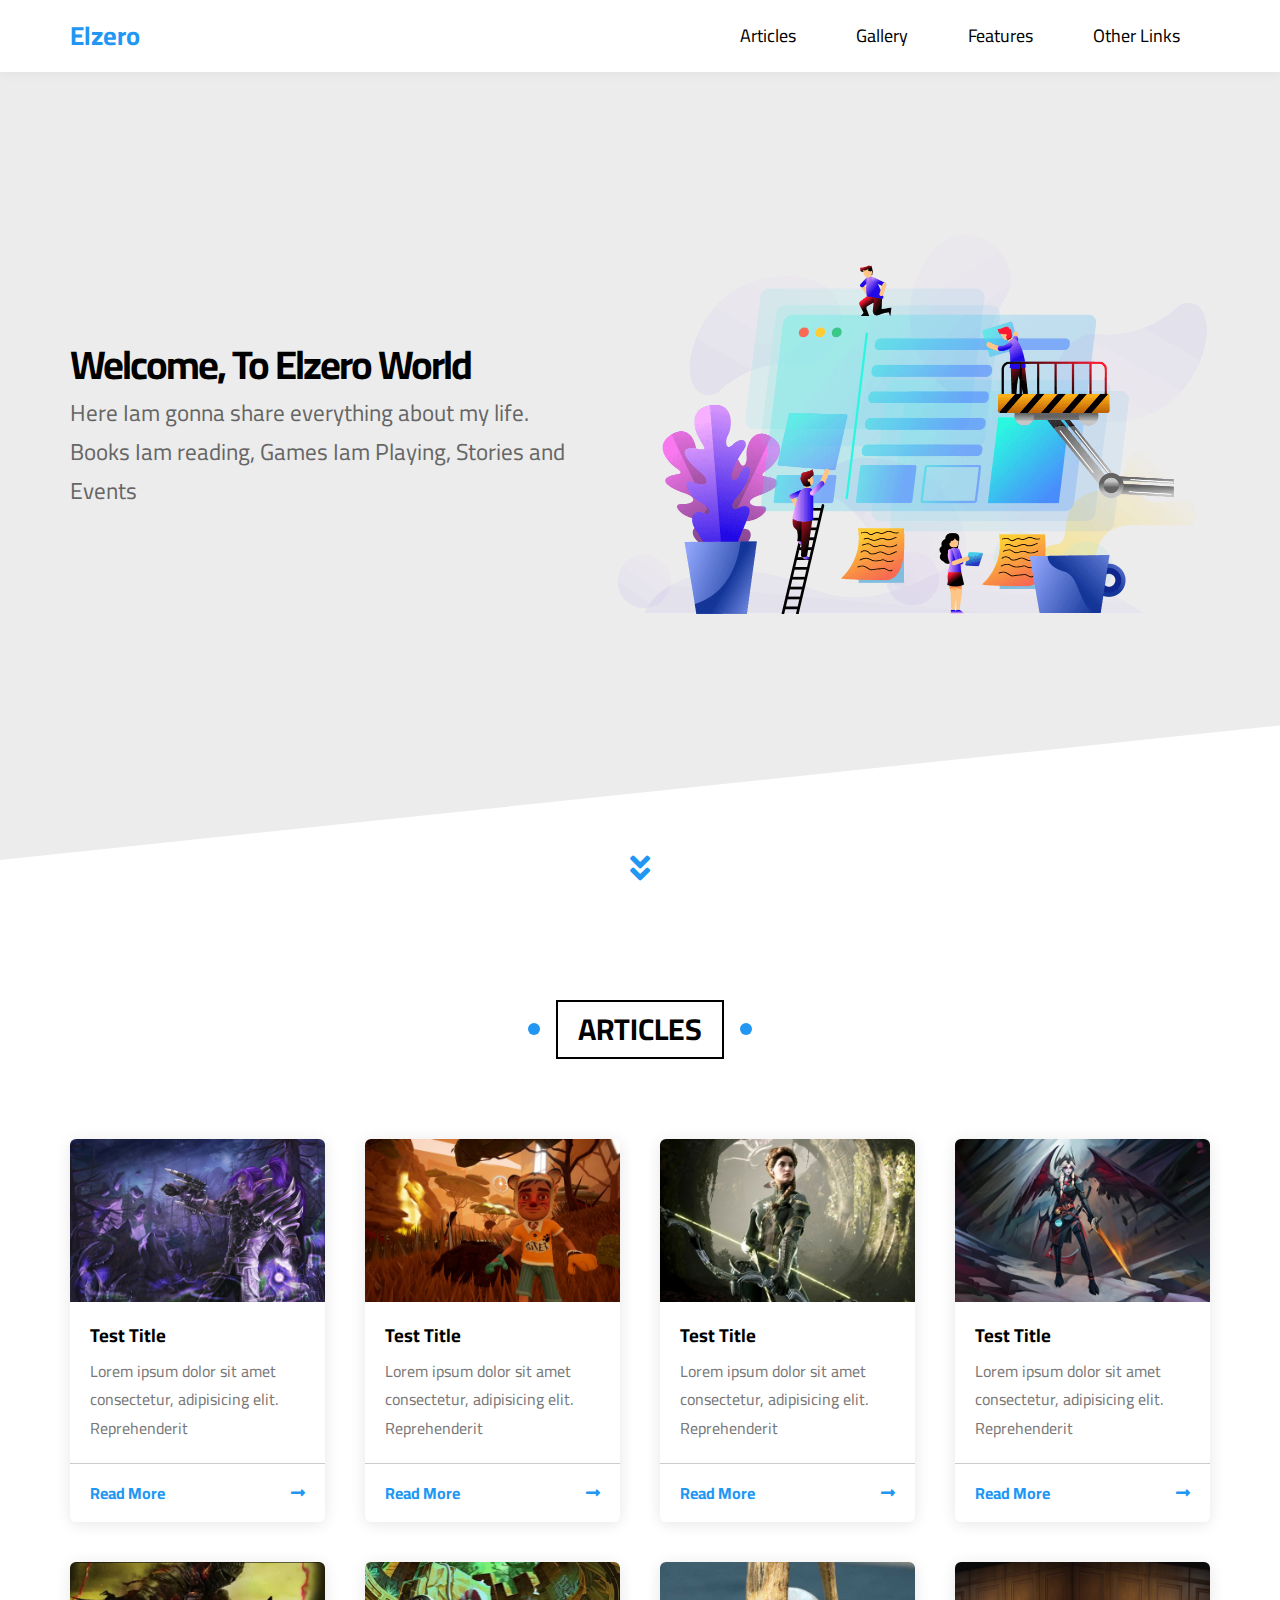
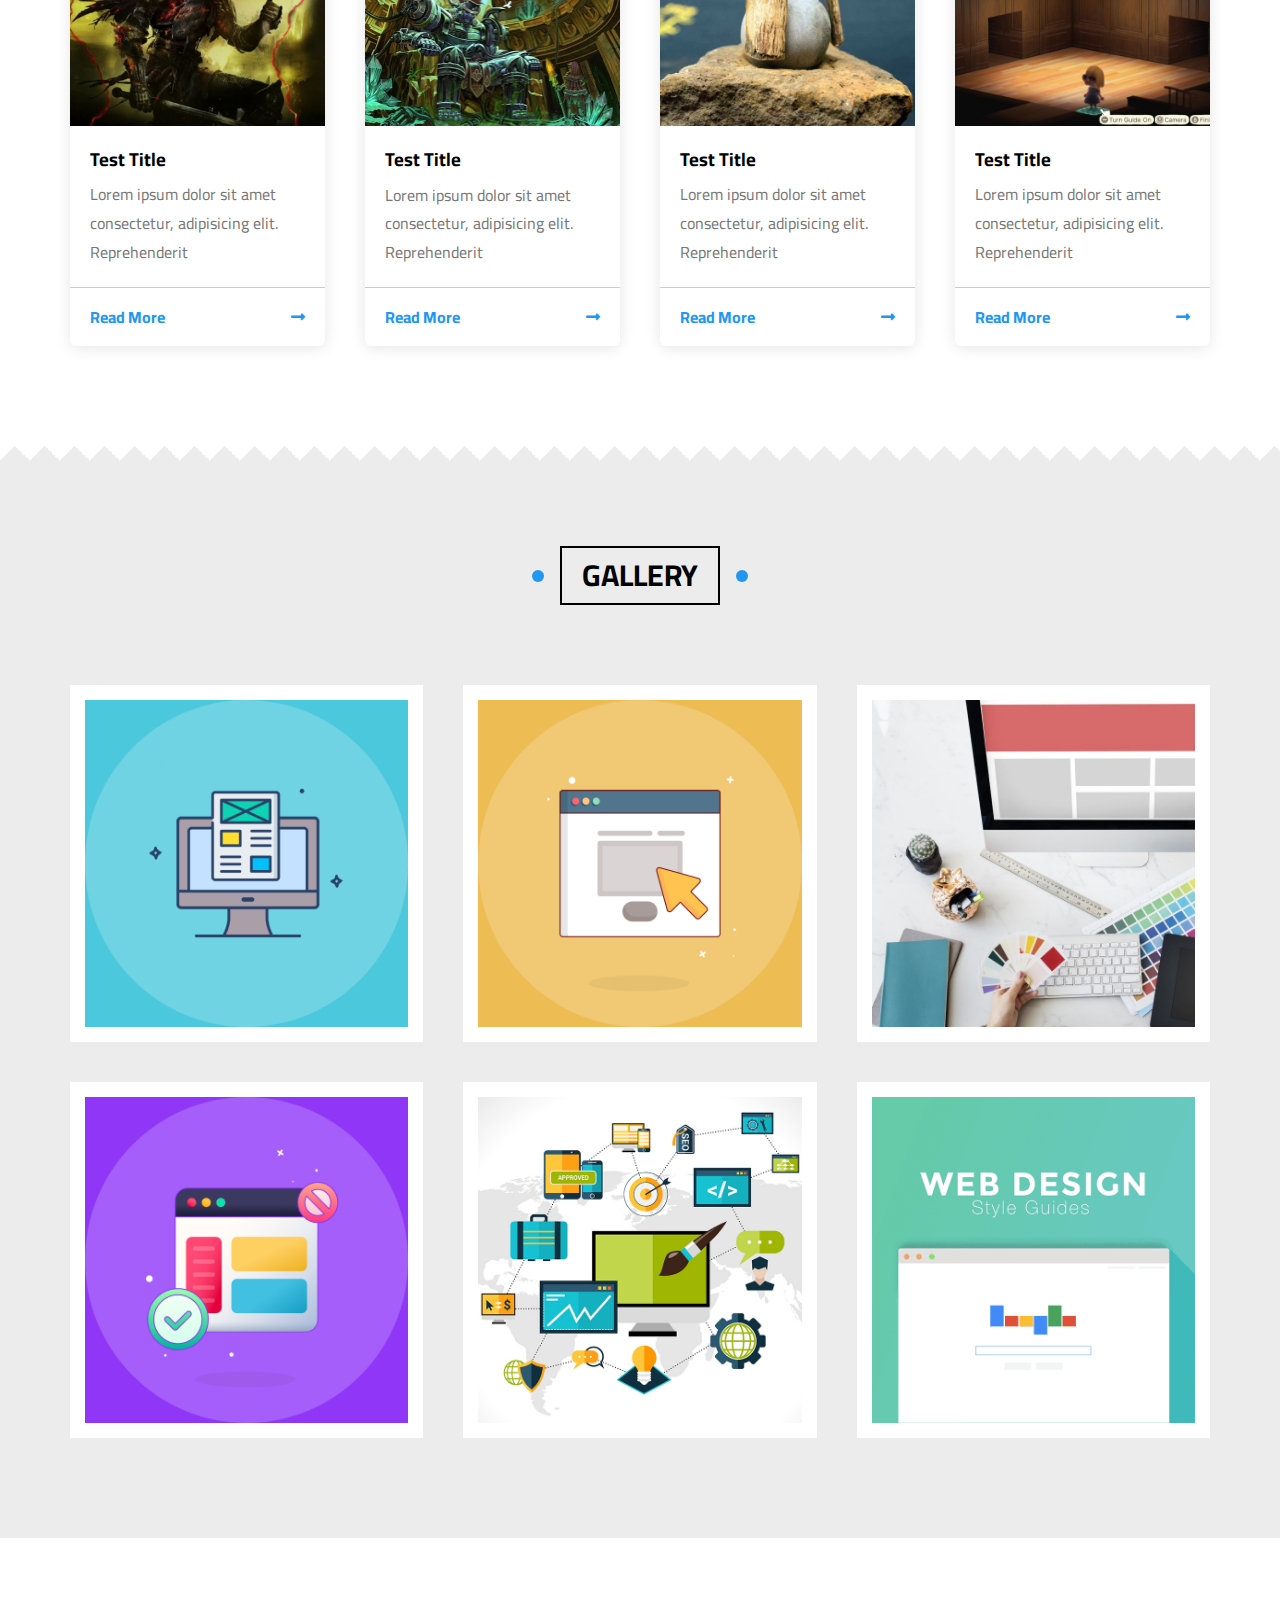
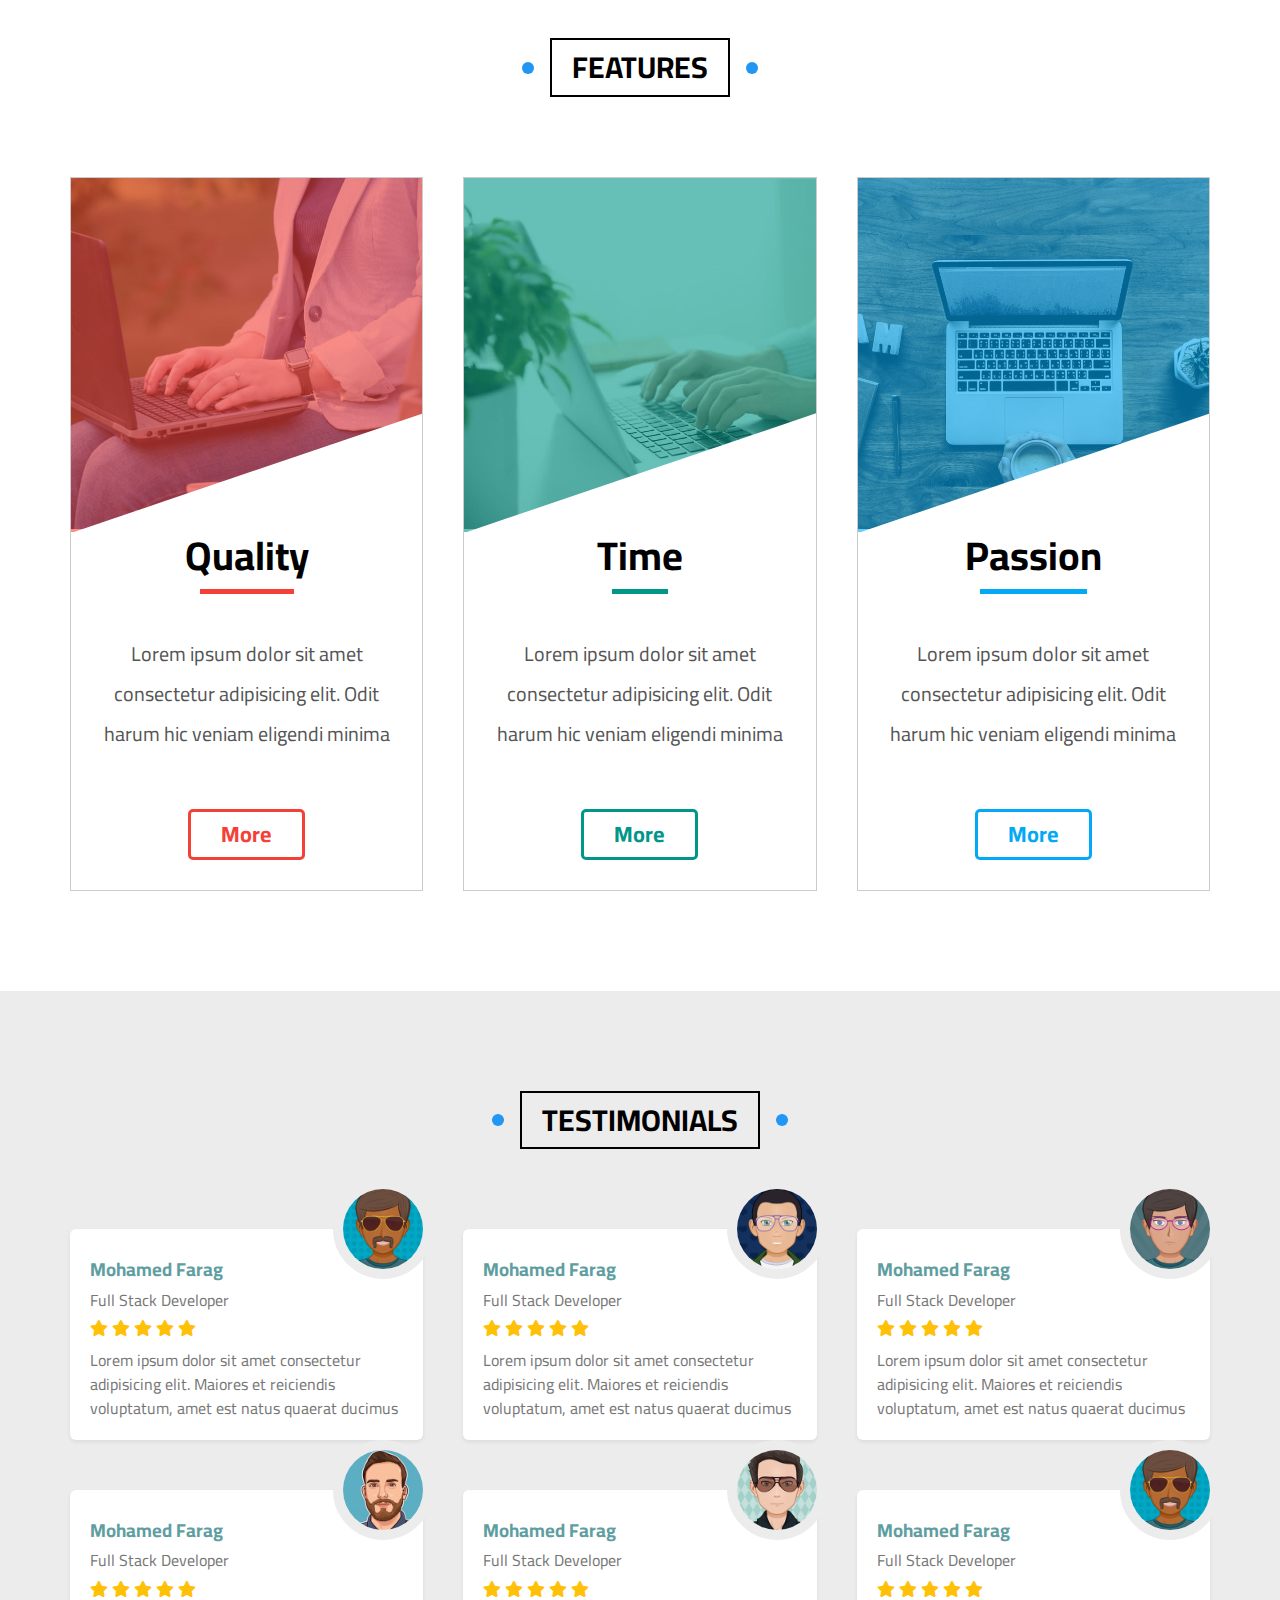
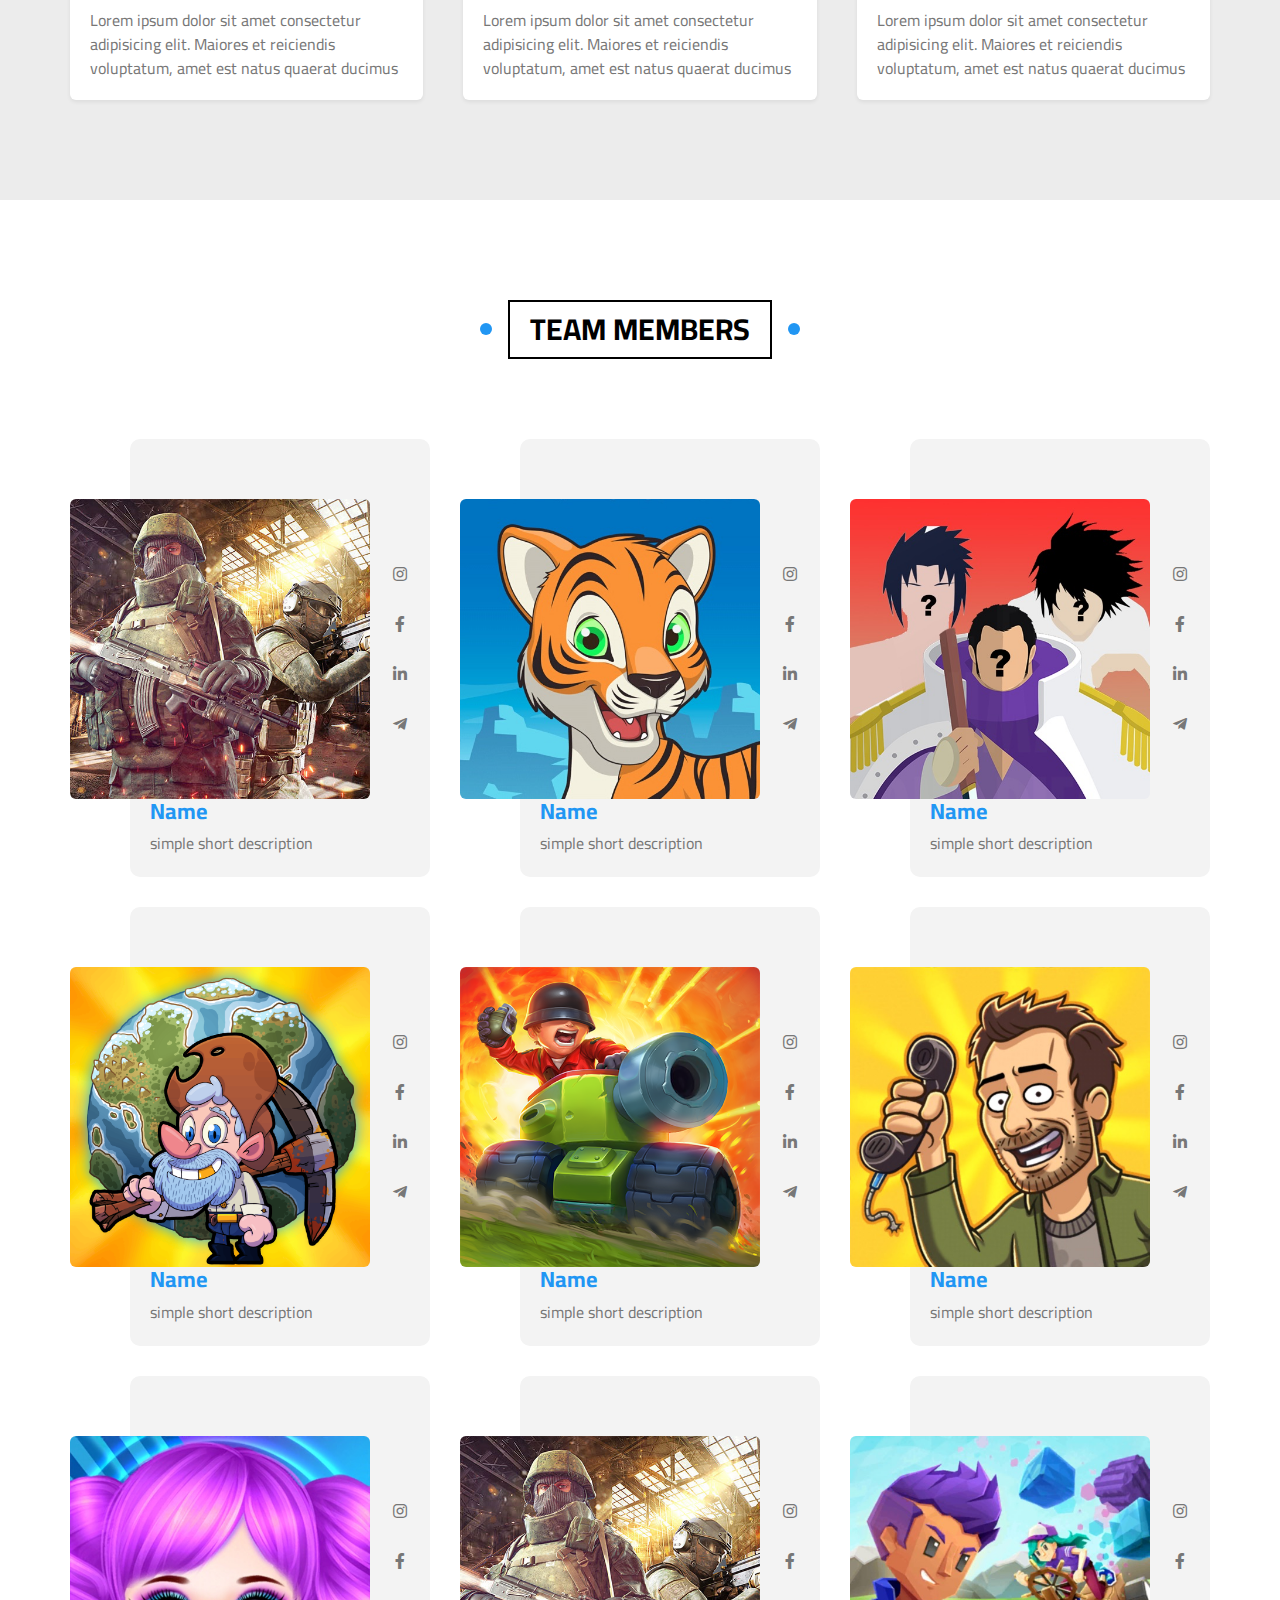
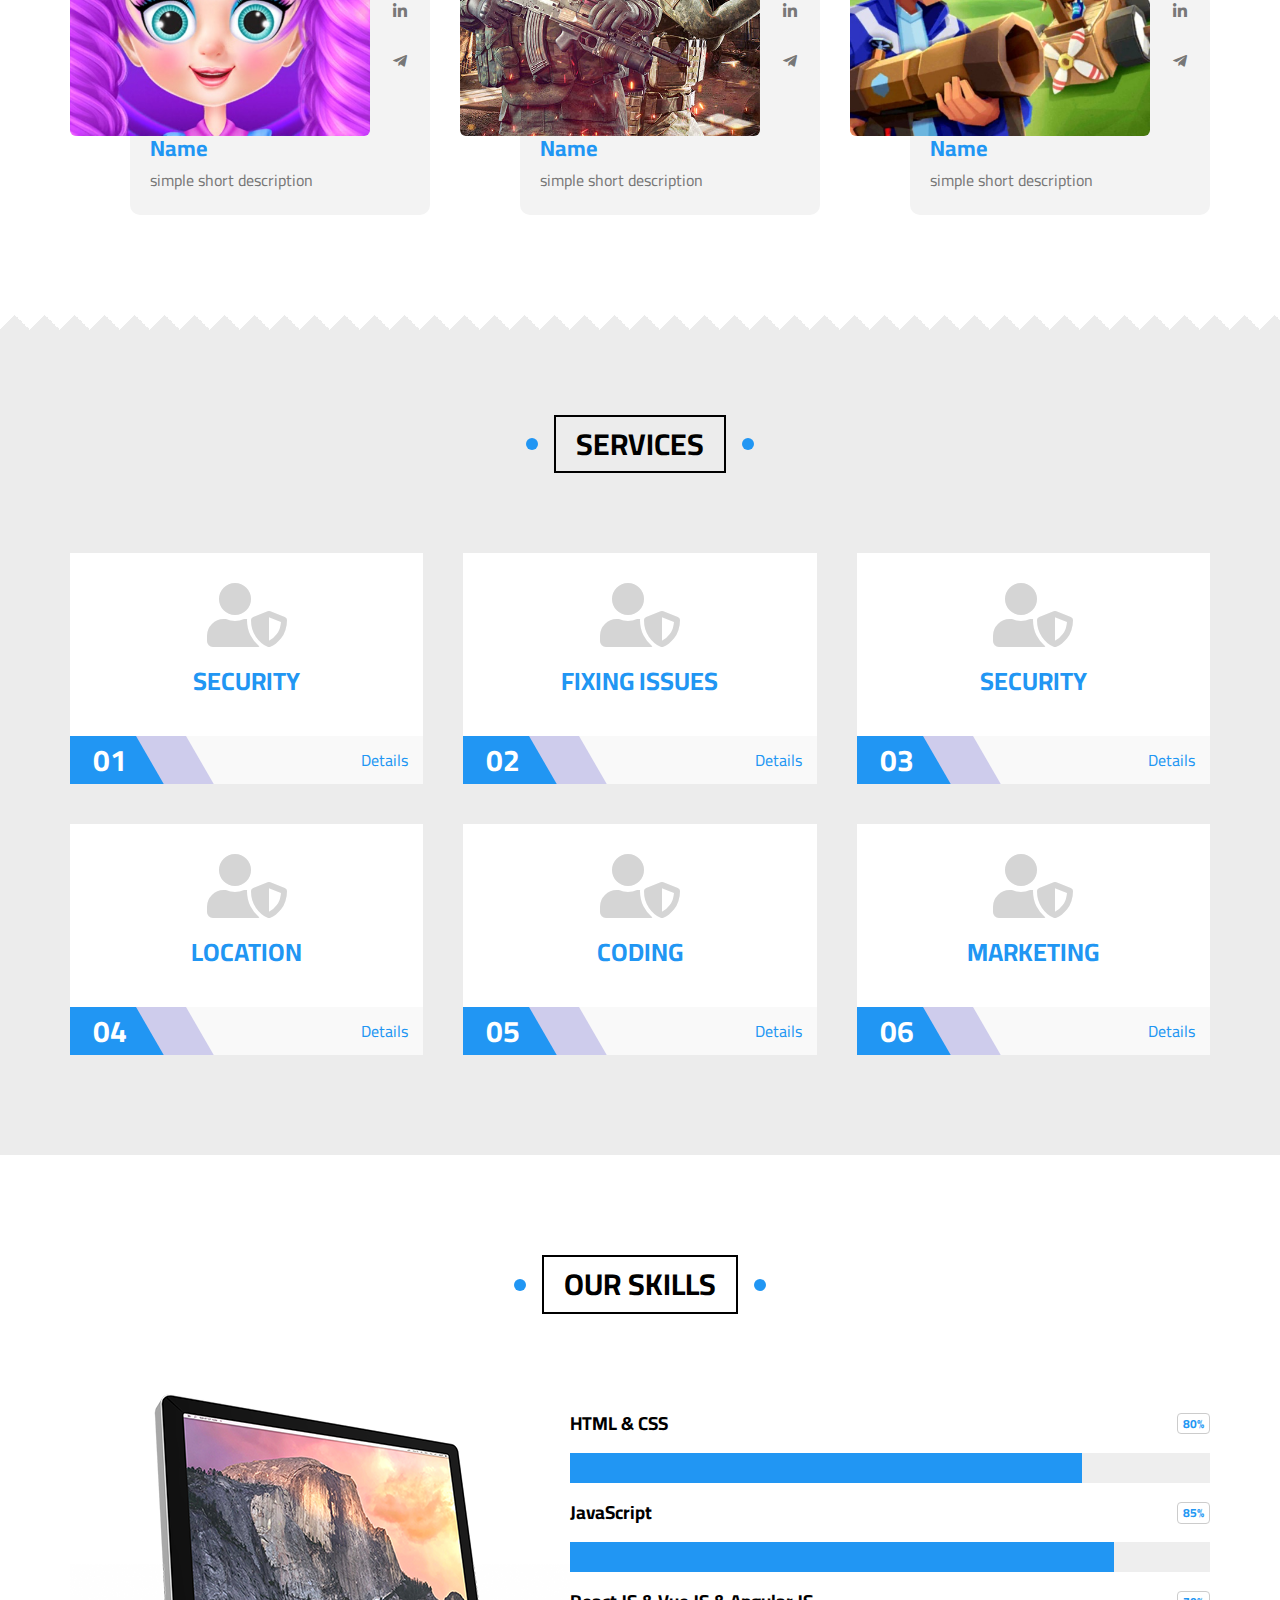
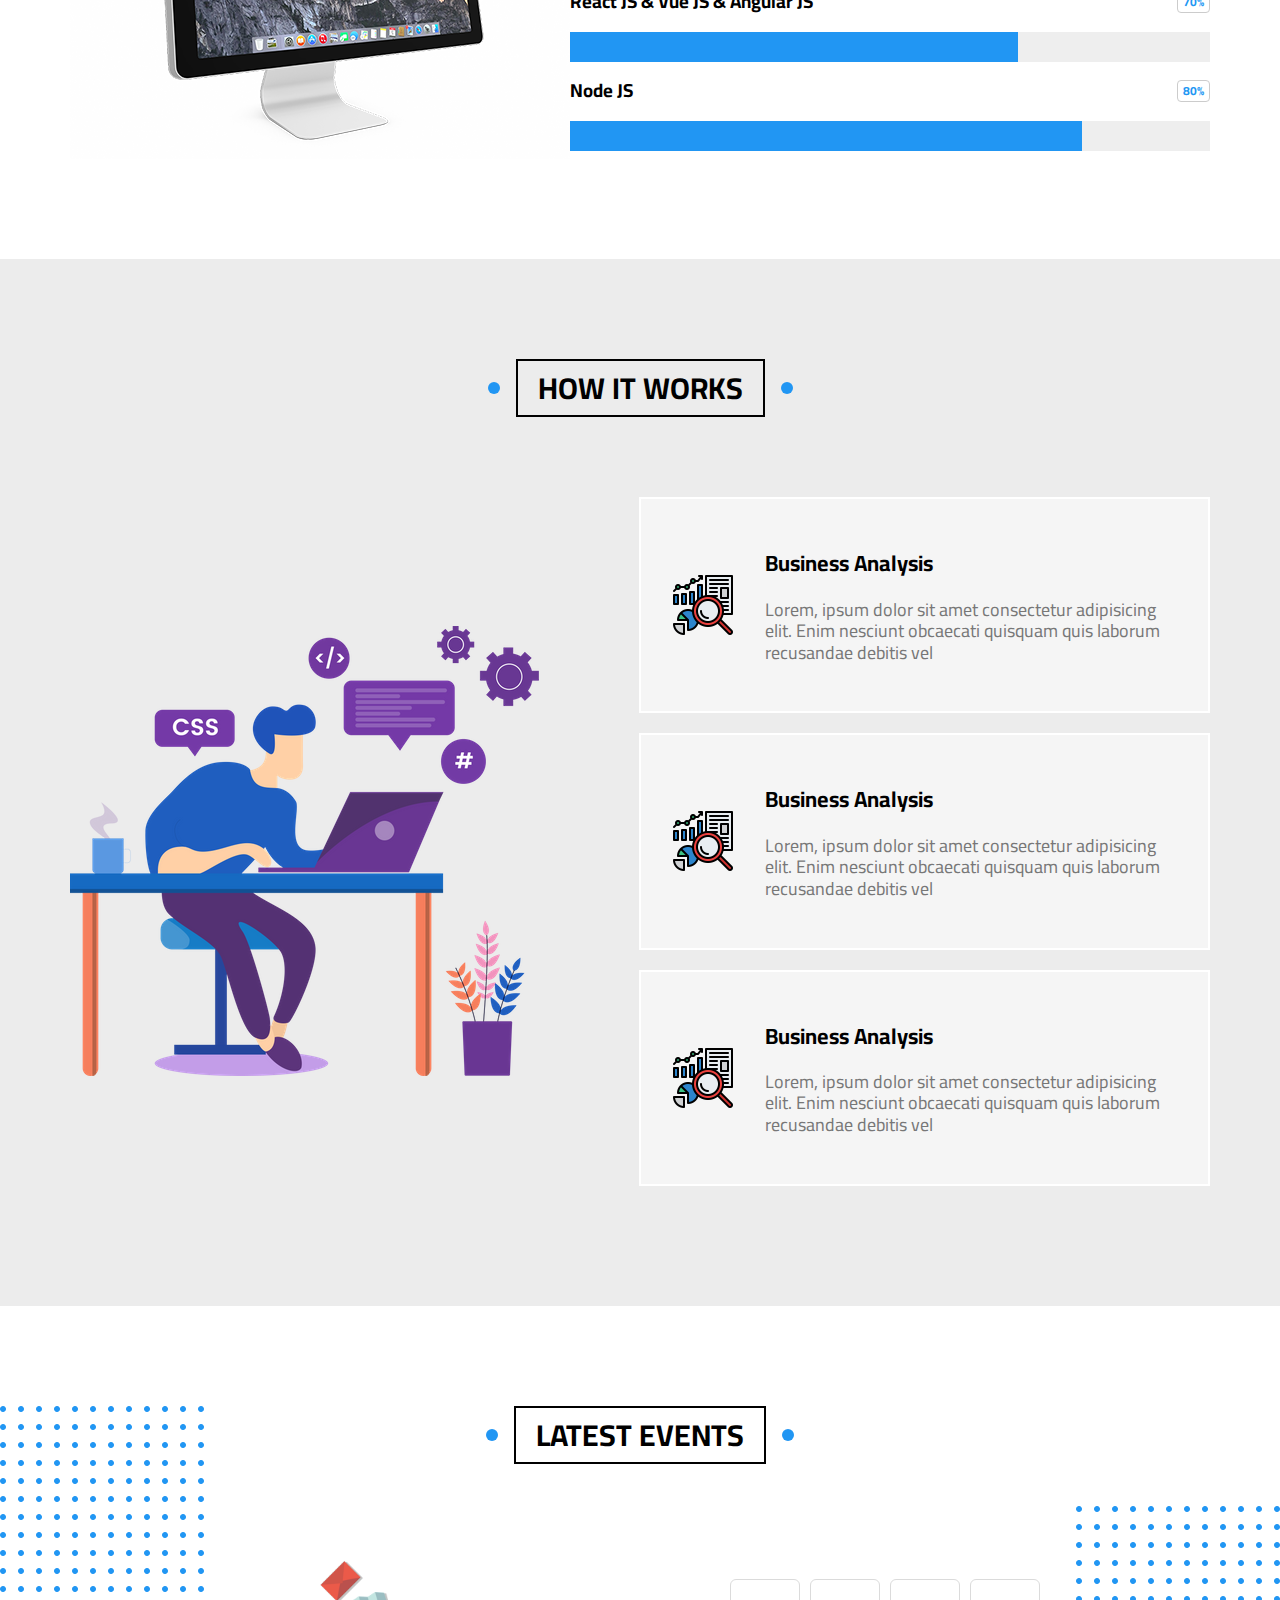
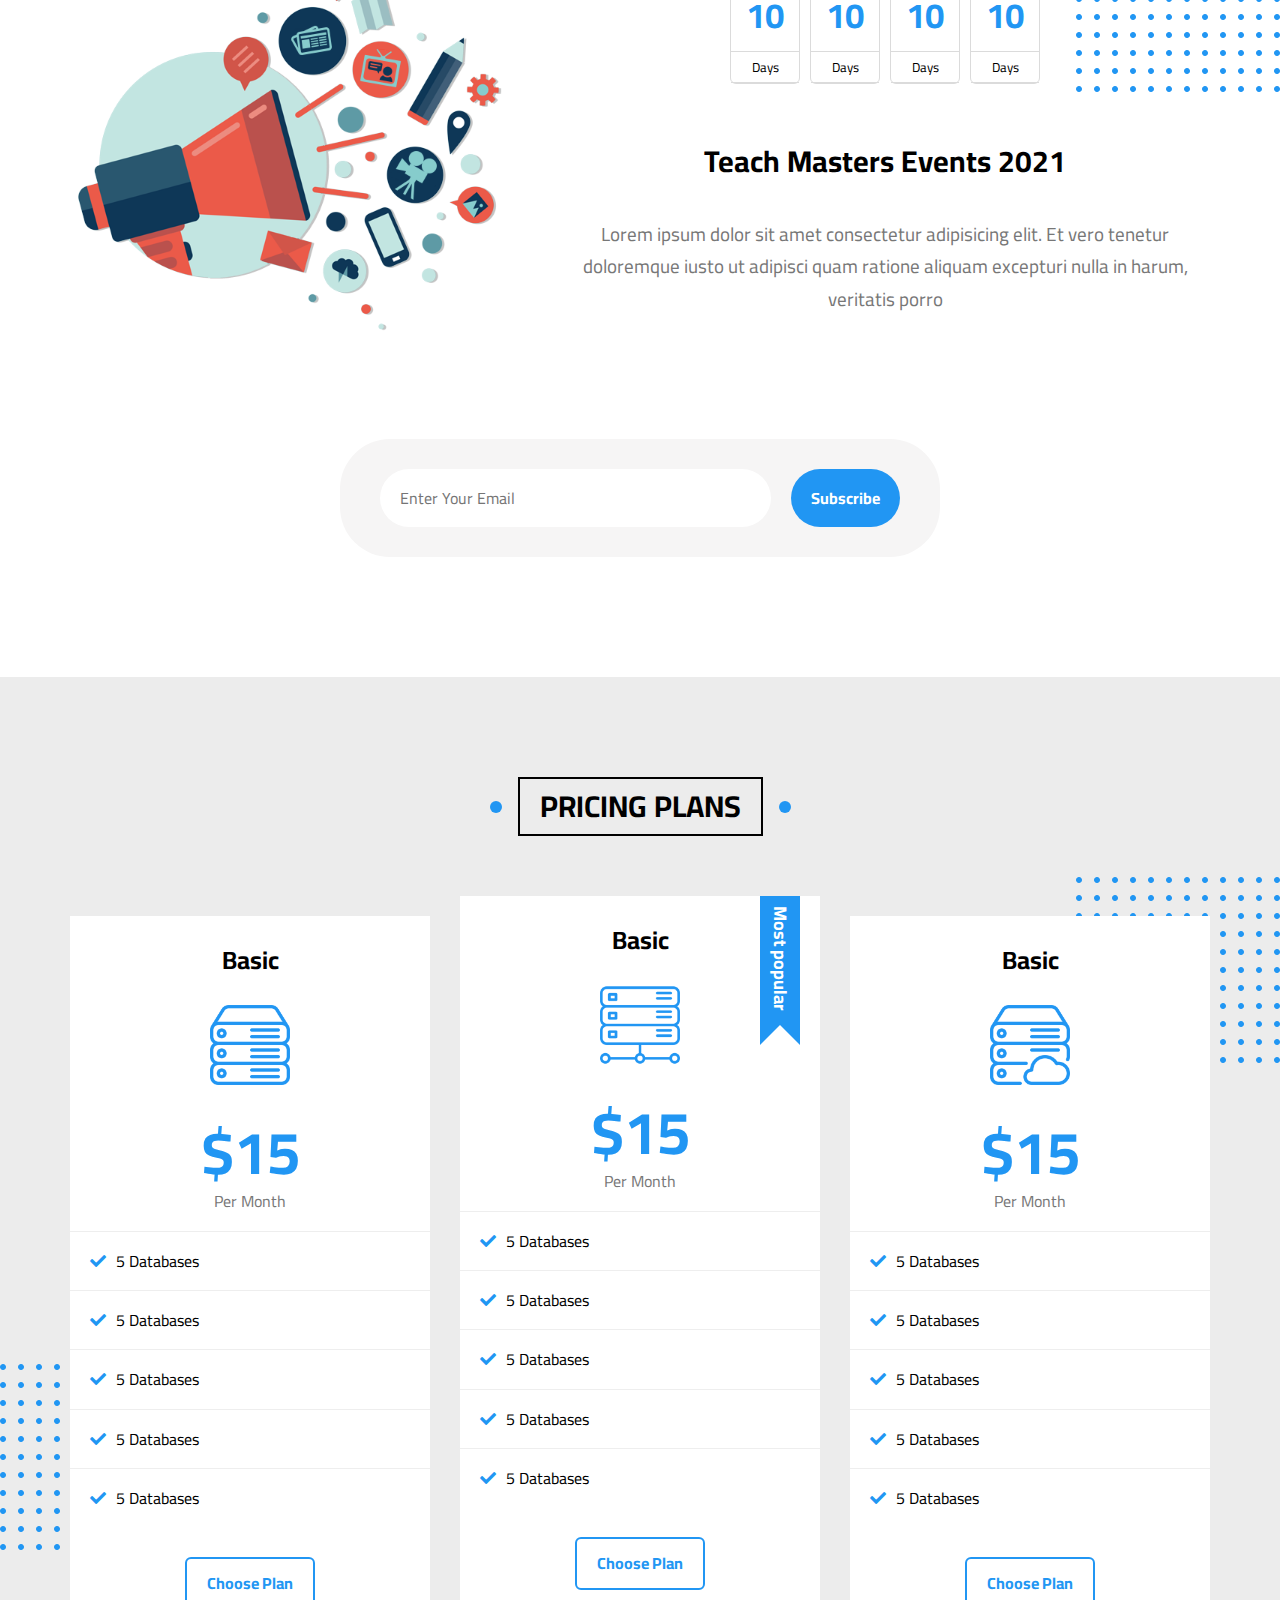
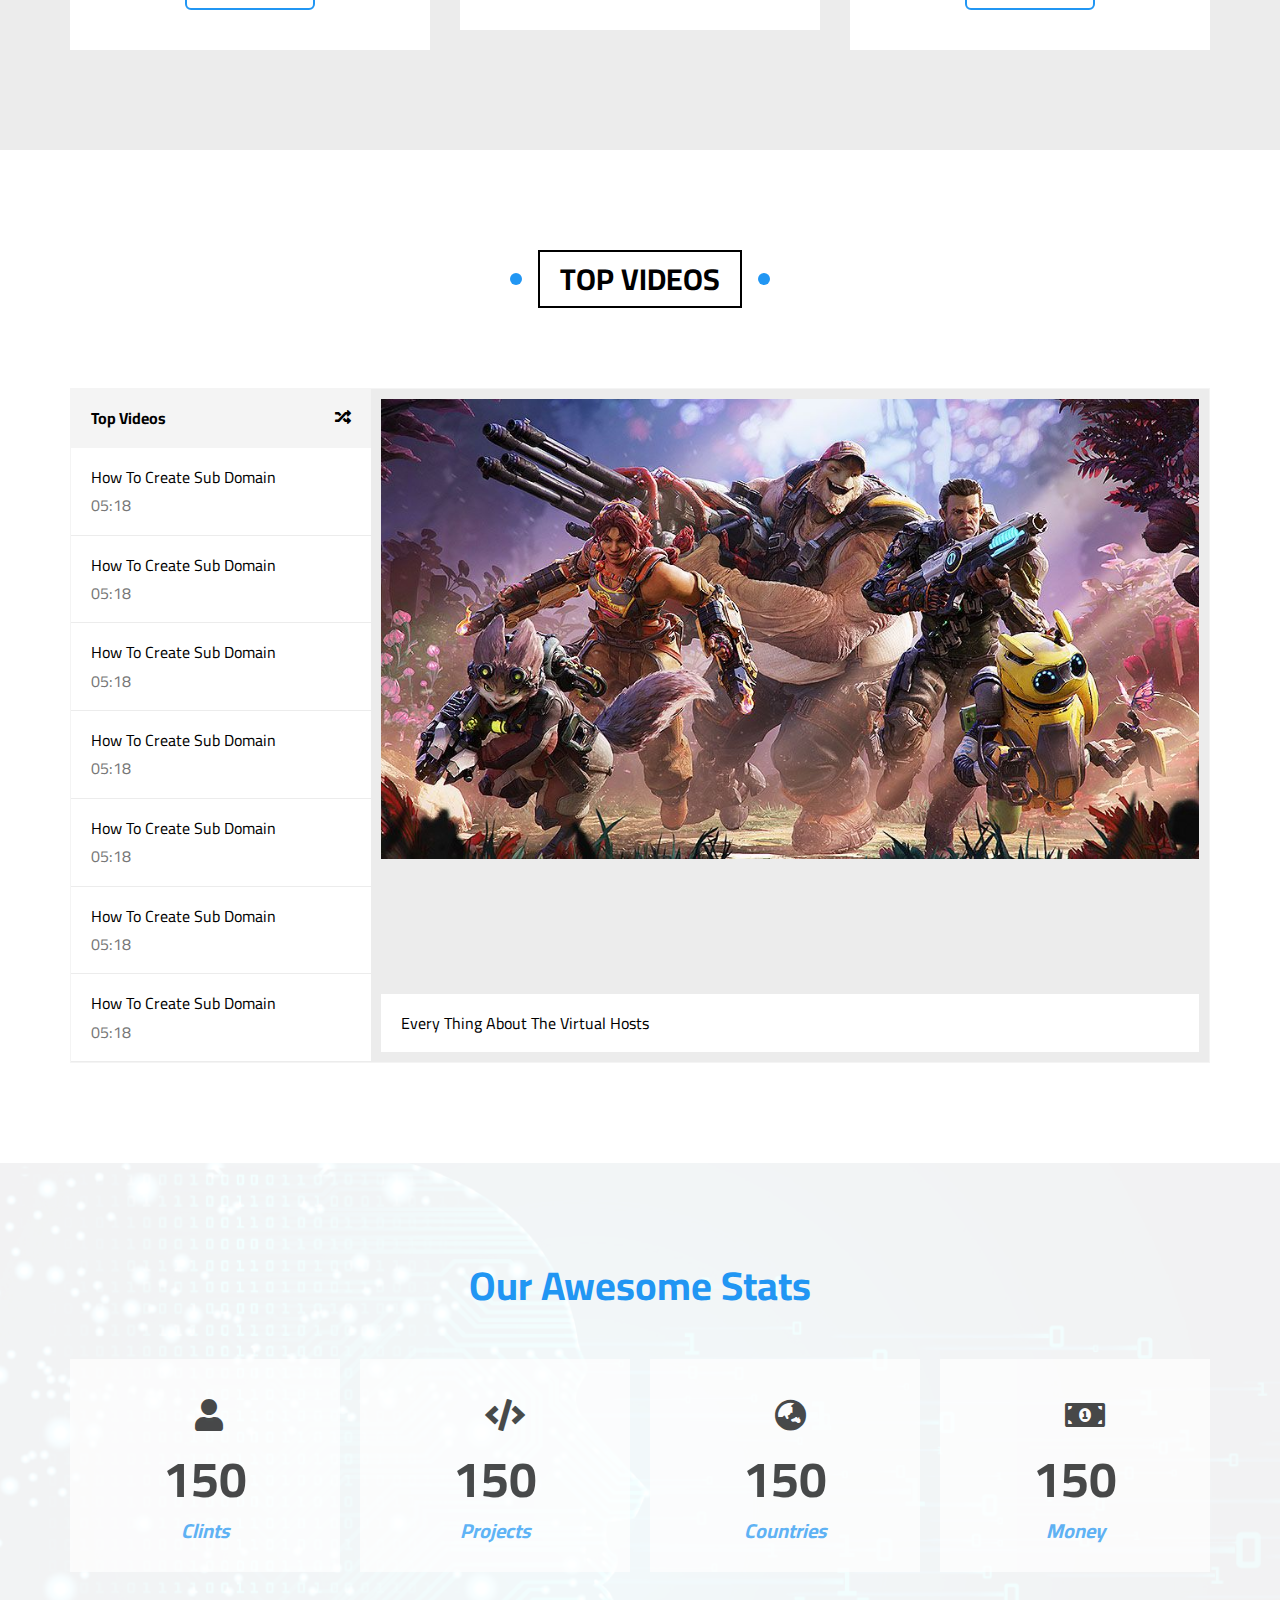
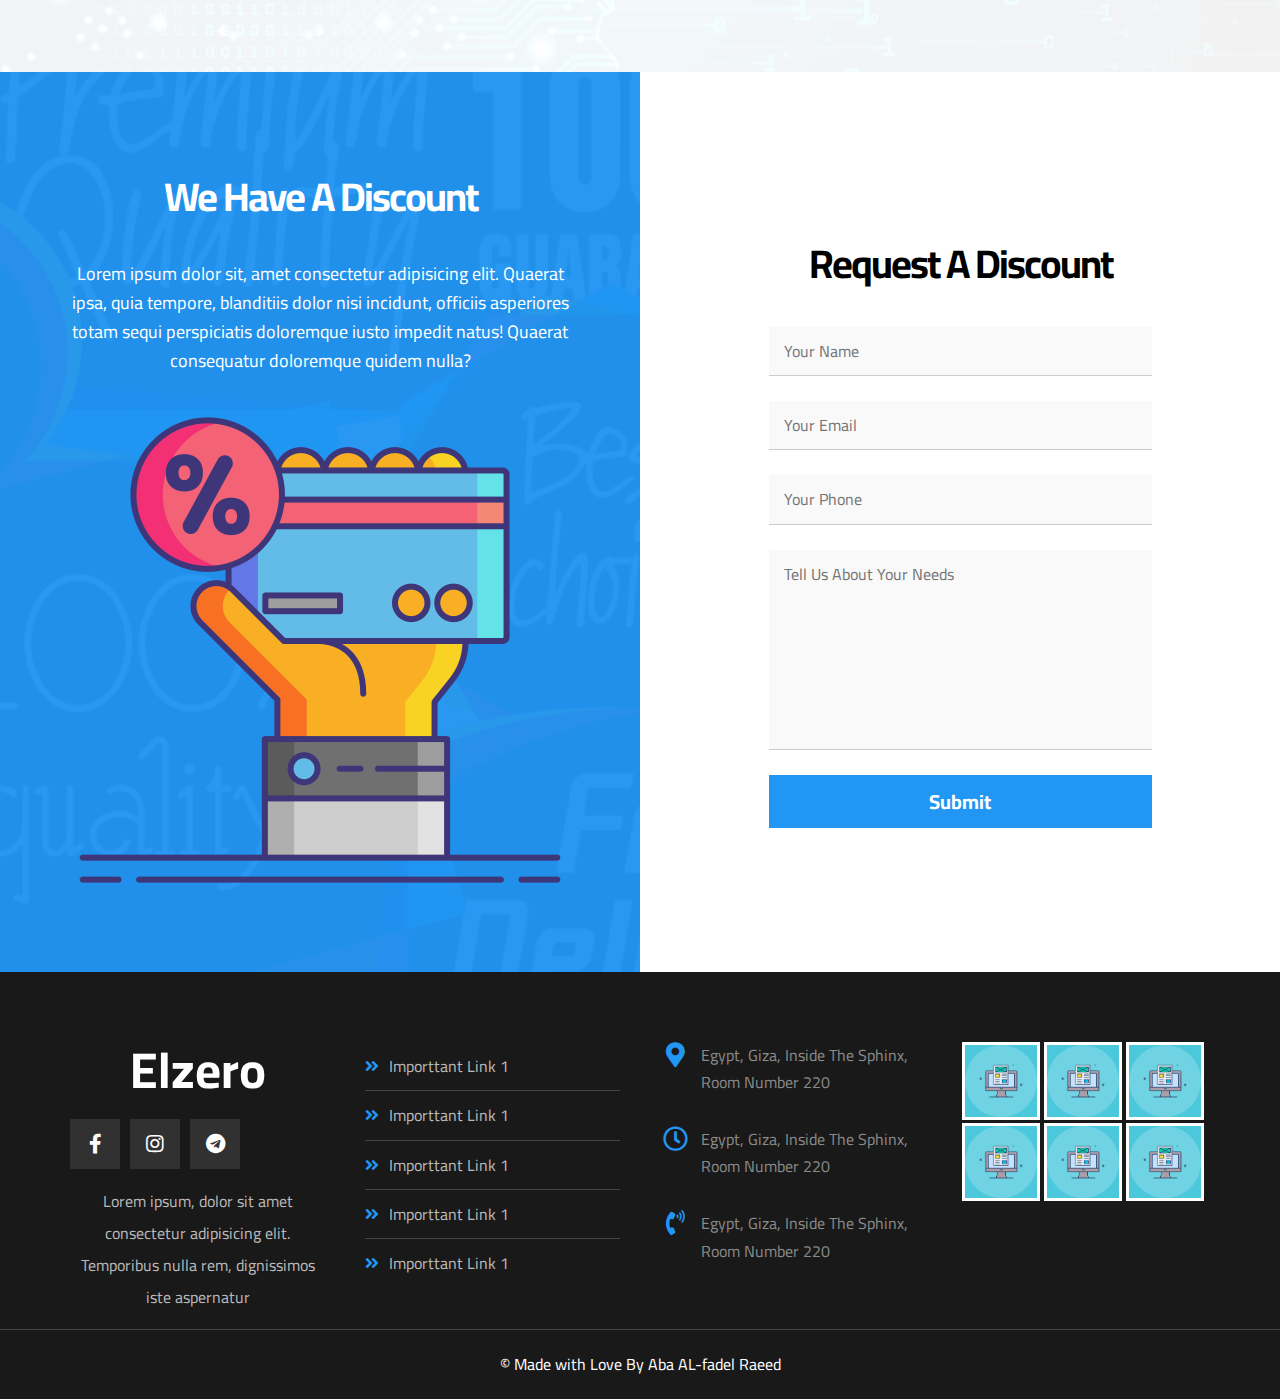
<file: index.html>
<!DOCTYPE html>
<html lang="en">
<head>
    <meta charset="UTF-8">
    <meta http-equiv="X-UA-Compatible" content="IE=edge">
    <meta name="viewport" content="width=device-width, initial-scale=1.0">
    <title>Aba AL-fadel | Template 3</title>
    <!-- NORMALIZE RENDER FILE -->
    <link rel="stylesheet" href="CSS/normalize.css">
    <!-- GOOGLE FONTS -->
    <link rel="preconnect" href="https://fonts.googleapis.com" />
    <link rel="preconnect" href="https://fonts.gstatic.com" crossorigin />
    <link href="https://fonts.googleapis.com/css2?family=Cairo:wght@300;400;700&#038;display=swap" rel="stylesheet" />
    <!-- FONT AWESOME -->
    <link rel="stylesheet" href="CSS/all.css">
    <link rel="stylesheet" href="CSS/all.min.css">
    <!-- MAIN CSS FILE -->
    <link rel="stylesheet" href="CSS/aba-alfadel.css">
</head>
<body>
<!-- Start Header  -->
<header>
    <div class="container">
        <a href="" class="logo">Elzero</a>
            <ul class="nav-bar">
                <li><a href="articles">Articles</a></li>
                <li><a href="gallery">Gallery</a></li>
                <li><a href="features">Features</a></li>
                <li>
                    <a href="#">Other Links</a>
                    <!-- Start Meaga Menu -->
                    <div class="mega-menu">
                        <div class="image">
                            <img src="Images/megamenu.png" alt="">
                        </div>
                        <ul class="links">
                            <li>
                              <a href="#testimonials"><i class="far fa-comments fa-fw"></i> Testimonials</a>
                            </li>
                            <li>
                              <a href="#team"><i class="far fa-user fa-fw"></i> Team Members</a>
                            </li>
                            <li>
                              <a href="#services"><i class="far fa-building fa-fw"></i> Services</a>
                            </li>
                            <li>
                              <a href="#our-skills"><i class="far fa-check-circle fa-fw"></i> Our Skills</a>
                            </li>
                            <li>
                              <a href="#work-steps"><i class="far fa-clipboard fa-fw"></i> How It Works</a>
                            </li>
                          </ul>
                          <ul class="links">
                            <li>
                              <a href="#events"><i class="far fa-calendar-alt fa-fw"></i> Events</a>
                            </li>
                            <li>
                              <a href="#pricing"><i class="fas fa-server fa-fw"></i> Pricing Plans</a>
                            </li>
                            <li>
                              <a href="#videos"><i class="far fa-play-circle fa-fw"></i> Top Videos</a>
                            </li>
                            <li>
                              <a href="#stats"><i class="far fa-chart-bar fa-fw"></i> Stats</a>
                            </li>
                            <li>
                              <a href="#discount"><i class="fas fa-percent fa-fw"></i> Request A Discount</a>
                            </li>
                          </ul>
                    </div>
                    <!-- End Meaga Menu -->
                </li>
            </ul>
    </div>
</header>
<!-- End Header  -->

<!-- Start Landing  -->
<div class="landing">
    <div class="container">
        <div class="text">
        <h1>Welcome, To Elzero World</h1>
        <p>Here Iam gonna share everything about my life. Books Iam reading, Games Iam Playing, Stories and Events</p>
        </div>
        <div class="image">
            <img src="Images/landing-image.png" alt="">
        </div>
        <div class="arrow">
            <a href="#articles">
              <i class="fas fa-angle-double-down fa-2x"></i>
            </a>
        </div>
    </div>
    </div>
<!-- End Landing  -->

<!-- Start Articles  -->
<div class="articles" id="articles">
  <h2 class="main-title">Articles</h2>
  <div class="container">
    <div class="box">
      <img src="Images/cat-01.jpg" alt="" />
      <div class="content">
        <h3>Test Title</h3>
        <p>Lorem ipsum dolor sit amet consectetur, adipisicing elit. Reprehenderit</p>
      </div>
      <div class="info">
        <a href="">Read More</a>
        <i class="fas fa-long-arrow-alt-right"></i>
      </div>
    </div>
    <div class="box">
      <img src="Images/cat-02.jpg" alt="" />
      <div class="content">
        <h3>Test Title</h3>
        <p>Lorem ipsum dolor sit amet consectetur, adipisicing elit. Reprehenderit</p>
      </div>
      <div class="info">
        <a href="">Read More</a>
        <i class="fas fa-long-arrow-alt-right"></i>
      </div>
    </div>
    <div class="box">
      <img src="Images/cat-03.jpg" alt="" />
      <div class="content">
        <h3>Test Title</h3>
        <p>Lorem ipsum dolor sit amet consectetur, adipisicing elit. Reprehenderit</p>
      </div>
      <div class="info">
        <a href="">Read More</a>
        <i class="fas fa-long-arrow-alt-right"></i>
      </div>
    </div>
    <div class="box">
      <img src="Images/cat-04.jpg" alt="" />
      <div class="content">
        <h3>Test Title</h3>
        <p>Lorem ipsum dolor sit amet consectetur, adipisicing elit. Reprehenderit</p>
      </div>
      <div class="info">
        <a href="">Read More</a>
        <i class="fas fa-long-arrow-alt-right"></i>
      </div>
    </div>
    <div class="box">
      <img src="Images/cat-05.jpg" alt="" />
      <div class="content">
        <h3>Test Title</h3>
        <p>Lorem ipsum dolor sit amet consectetur, adipisicing elit. Reprehenderit</p>
      </div>
      <div class="info">
        <a href="">Read More</a>
        <i class="fas fa-long-arrow-alt-right"></i>
      </div>
    </div>
    <div class="box">
      <img src="Images/cat-06.jpg" alt="" />
      <div class="content">
        <h3>Test Title</h3>
        <p>Lorem ipsum dolor sit amet consectetur, adipisicing elit. Reprehenderit</p>
      </div>
      <div class="info">
        <a href="">Read More</a>
        <i class="fas fa-long-arrow-alt-right"></i>
      </div>
    </div>
    <div class="box">
      <img src="Images/cat-07.jpg" alt="" />
      <div class="content">
        <h3>Test Title</h3>
        <p>Lorem ipsum dolor sit amet consectetur, adipisicing elit. Reprehenderit</p>
      </div>
      <div class="info">
        <a href="">Read More</a>
        <i class="fas fa-long-arrow-alt-right"></i>
      </div>
    </div>
    <div class="box">
      <img src="Images/cat-08.jpg" alt="" />
      <div class="content">
        <h3>Test Title</h3>
        <p>Lorem ipsum dolor sit amet consectetur, adipisicing elit. Reprehenderit</p>
      </div>
      <div class="info">
        <a href="">Read More</a>
        <i class="fas fa-long-arrow-alt-right"></i>
      </div>
    </div>
  </div>
</div>
  <div class="spikes"></div>
<!-- End Articles -->

<!-- Start Gallery -->
<div class="gallery" id="gallery">
  <h2 class="main-title">gallery</h2>
  <div class="container">
    <div class="image">
      <img src="Images/gallery-01.png" alt="">
    </div>
    <div class="image">
      <img src="Images/gallery-02.png" alt="">
    </div>
    <div class="image">
      <img src="Images/gallery-03.jpg" alt="">
    </div>
    <div class="image">
      <img src="Images/gallery-04.png" alt="">
    </div>
    <div class="image">
      <img src="Images/gallery-05.jpg" alt="">
    </div>
    <div class="image">
      <img src="Images/gallery-06.png" alt="">
    </div>
  </div>
</div>
<!-- End Gallery -->

<!-- Start Features -->
<div class="features" id="features">
  <h2 class="main-title">features</h2>
  <div class="container">
    <div class="box quality">
      <div class="image-holder">
        <img src="Images/features-01.jpg" alt="">
      </div>
      <h2>Quality</h2>
      <p>Lorem ipsum dolor sit amet consectetur adipisicing elit. Odit harum hic veniam eligendi minima</p>
      <a href="">More</a>
    </div>
    <div class="box time">
      <div class="image-holder">
        <img src="Images/features-02.jpg" alt="">
      </div>
      <h2>Time</h2>
      <p>Lorem ipsum dolor sit amet consectetur adipisicing elit. Odit harum hic veniam eligendi minima</p>
      <a href="">More</a>
    </div>
    <div class="box passion">
      <div class="image-holder">
        <img src="Images/features-03.jpg" alt="">
      </div>
      <h2>Passion</h2>
      <p>Lorem ipsum dolor sit amet consectetur adipisicing elit. Odit harum hic veniam eligendi minima</p>
      <a href="">More</a>
    </div>
  </div>
</div>
<!-- End Features -->

<!-- Start Testimonials -->
<div class="testimonials" id="testimonials" >
  <h2 class="main-title">Testimonials</h2>
    <div class="container">
      <div class="testi">
        <img src="Images/avatar-02.png" alt="">
        <h3>Mohamed Farag</h3>
        <span>
          Full Stack Developer
        </span>
        <i class="fas fa-star"></i>
        <i class="fas fa-star"></i>
        <i class="fas fa-star"></i>
        <i class="fas fa-star"></i>
        <i class="fas fa-star"></i>
        <p>Lorem ipsum dolor sit amet consectetur adipisicing elit. Maiores et 
          reiciendis voluptatum, amet est natus quaerat ducimus
        </p>
      </div>
      <div class="testi">
        <img src="Images/avatar-03.png" alt="">
        <h3>Mohamed Farag</h3>
        <span>Full Stack Developer
        </span>
        <i class="fas fa-star"></i>
        <i class="fas fa-star"></i>
        <i class="fas fa-star"></i>
        <i class="fas fa-star"></i>
        <i class="fas fa-star"></i>
        <p>Lorem ipsum dolor sit amet consectetur adipisicing elit. Maiores et 
          reiciendis voluptatum, amet est natus quaerat ducimus
        </p>
      </div>
      <div class="testi">
        <img src="Images/avatar-04.png" alt="">
        <h3>Mohamed Farag</h3>
        <span>Full Stack Developer
        </span>
        <i class="fas fa-star"></i>
        <i class="fas fa-star"></i>
        <i class="fas fa-star"></i>
        <i class="fas fa-star"></i>
        <i class="fas fa-star"></i>
        <p>Lorem ipsum dolor sit amet consectetur adipisicing elit. Maiores et 
          reiciendis voluptatum, amet est natus quaerat ducimus
        </p>
      </div>
      <div class="testi">
        <img src="Images/avatar-05.png" alt="">
        <h3>Mohamed Farag</h3>
        <span>Full Stack Developer
        </span>
        <i class="fas fa-star"></i>
        <i class="fas fa-star"></i>
        <i class="fas fa-star"></i>
        <i class="fas fa-star"></i>
        <i class="fas fa-star"></i>
        <p>Lorem ipsum dolor sit amet consectetur adipisicing elit. Maiores et 
          reiciendis voluptatum, amet est natus quaerat ducimus
        </p>
      </div>
      <div class="testi">
        <img src="Images/avatar-06.png" alt="">
        <h3>Mohamed Farag</h3>
        <span>Full Stack Developer
        </span>
        <i class="fas fa-star"></i>
        <i class="fas fa-star"></i>
        <i class="fas fa-star"></i>
        <i class="fas fa-star"></i>
        <i class="fas fa-star"></i>
        <p>Lorem ipsum dolor sit amet consectetur adipisicing elit. Maiores et 
          reiciendis voluptatum, amet est natus quaerat ducimus
        </p>
      </div>
      <div class="testi">
        <img src="Images/avatar-02.png" alt="">
        <h3>Mohamed Farag</h3>
        <span>
          Full Stack Developer
        </span>
        <i class="fas fa-star"></i>
        <i class="fas fa-star"></i>
        <i class="fas fa-star"></i>
        <i class="fas fa-star"></i>
        <i class="fas fa-star"></i>
        <p>Lorem ipsum dolor sit amet consectetur adipisicing elit. Maiores et 
          reiciendis voluptatum, amet est natus quaerat ducimus
        </p>
      </div>
    </div>
</div>
<!-- End Testimonials -->

<!-- Start Team Members -->
<div class="team" id="team">
  <h2 class="main-title">team members</h2>
  <div class="container">
    <div class="member">
      <div class="data">
        <img src="Images/team-02.jpg" alt="">
        <div class="social">
          <a href=""><i class="fab fa-instagram"></i></a>
          <a href=""><i class="fab fa-facebook-f"></i></a>
          <a href=""><i class="fab fa-linkedin-in"></i></a>
          <a href=""><i class="fab fa-telegram-plane"></i></a>
      </div>
      </div>
      <div class="info">
        <h3>Name</h3>
        <p>simple short description</p>
      </div>
    </div>
    <div class="member">
      <div class="data">
        <img src="Images/team-03.jpg" alt="">
      <div class="social">
        <a href=""><i class="fab fa-instagram"></i></a>
        <a href=""><i class="fab fa-facebook-f"></i></a>
        <a href=""><i class="fab fa-linkedin-in"></i></a>
        <a href=""><i class="fab fa-telegram-plane"></i></a>
      </div>
      </div>
      <div class="info">
        <h3>Name</h3>
        <p>simple short description</p>
      </div>
    </div>
    <div class="member">
      <div class="data">
        <img src="Images/team-04.jpg" alt="">
      <div class="social">
        <a href=""><i class="fab fa-instagram"></i></a>
        <a href=""><i class="fab fa-facebook-f"></i></a>
        <a href=""><i class="fab fa-linkedin-in"></i></a>
        <a href=""><i class="fab fa-telegram-plane"></i></a>
      </div>
      </div>
      <div class="info">
        <h3>Name</h3>
        <p>simple short description</p>
      </div>
    </div>
    <div class="member">
      <div class="data">
        <img src="Images/team-05.png" alt="">
      <div class="social">
        <a href=""><i class="fab fa-instagram"></i></a>
        <a href=""><i class="fab fa-facebook-f"></i></a>
        <a href=""><i class="fab fa-linkedin-in"></i></a>
        <a href=""><i class="fab fa-telegram-plane"></i></a>
      </div>
      </div>
      <div class="info">
        <h3>Name</h3>
        <p>simple short description</p>
      </div>
    </div>
    <div class="member">
      <div class="data">
        <img src="Images/team-06.png" alt="">
      <div class="social">
        <a href=""><i class="fab fa-instagram"></i></a>
        <a href=""><i class="fab fa-facebook-f"></i></a>
        <a href=""><i class="fab fa-linkedin-in"></i></a>
        <a href=""><i class="fab fa-telegram-plane"></i></a>
      </div>
      </div>
      <div class="info">
        <h3>Name</h3>
        <p>simple short description</p>
      </div>
    </div>
    <div class="member">
      <div class="data">
        <img src="Images/team-07.jpg" alt="">
      <div class="social">
        <a href=""><i class="fab fa-instagram"></i></a>
        <a href=""><i class="fab fa-facebook-f"></i></a>
        <a href=""><i class="fab fa-linkedin-in"></i></a>
        <a href=""><i class="fab fa-telegram-plane"></i></a>
      </div>
      </div>
      <div class="info">
        <h3>Name</h3>
        <p>simple short description</p>
      </div>
    </div>
    <div class="member">
      <div class="data">
        <img src="Images/team-08.jpg" alt="">
      <div class="social">
        <a href=""><i class="fab fa-instagram"></i></a>
        <a href=""><i class="fab fa-facebook-f"></i></a>
        <a href=""><i class="fab fa-linkedin-in"></i></a>
        <a href=""><i class="fab fa-telegram-plane"></i></a>
      </div>
      </div>
      <div class="info">
        <h3>Name</h3>
        <p>simple short description</p>
      </div>
    </div>
    <div class="member">
      <div class="data">
        <img src="Images/team-02.jpg" alt="">
      <div class="social">
        <a href=""><i class="fab fa-instagram"></i></a>
        <a href=""><i class="fab fa-facebook-f"></i></a>
        <a href=""><i class="fab fa-linkedin-in"></i></a>
        <a href=""><i class="fab fa-telegram-plane"></i></a>
      </div>
      </div>
      <div class="info">
        <h3>Name</h3>
        <p>simple short description</p>
      </div>
    </div>
    <div class="member">
      <div class="data">
        <img src="Images/team-01.jpg" alt="">
      <div class="social">
        <a href=""><i class="fab fa-instagram"></i></a>
        <a href=""><i class="fab fa-facebook-f"></i></a>
        <a href=""><i class="fab fa-linkedin-in"></i></a>
        <a href=""><i class="fab fa-telegram-plane"></i></a>
      </div>
      </div>
      <div class="info">
        <h3>Name</h3>
        <p>simple short description</p>
      </div>
    </div>
  </div>
</div>
<div class="spikes"></div>
<!-- End Team Members -->

<!-- Start Services  -->
<div class="services" id="services" >
  <h2 class="main-title">services</h2>
  <div class="container">
    <div class="srv">
      <div class="up-side">
        <i class="fas fa-user-shield fa-4x"></i>
        <h3>Security</h3>
      </div>
      <div class="down-side">
        <a href="">Details</a>
      </div>
    </div>
    <div class="srv">
      <div class="up-side">
        <i class="fas fa-user-shield fa-4x"></i>
        <h3>Fixing Issues
        </h3>
      </div>
      <div class="down-side">
        <a href="">Details</a>
      </div>
    </div>
    <div class="srv">
      <div class="up-side">
        <i class="fas fa-user-shield fa-4x"></i>
        <h3>security</h3>
      </div>
      <div class="down-side">
        <a href="">Details</a>
      </div>
    </div>
    <div class="srv">
      <div class="up-side">
        <i class="fas fa-user-shield fa-4x"></i>
        <h3>Location</h3>
      </div>
      <div class="down-side">
        <a href="">Details</a>
      </div>
    </div>
    <div class="srv">
      <div class="up-side">
        <i class="fas fa-user-shield fa-4x"></i>
        <h3>Coding</h3>
      </div>
      <div class="down-side">
        <a href="">Details</a>
      </div>
    </div>
    <div class="srv">
      <div class="up-side">
        <i class="fas fa-user-shield fa-4x"></i>
        <h3>Marketing</h3>
      </div>
      <div class="down-side">
        <a href="">Details</a>
      </div>
    </div>
  </div>
</div>
<!-- End Services  -->

<!-- Start Our-skills -->
<div class="our-skills" id="our-skills" >
  <h2 class="main-title">our skills</h2>
  <div class="container">
    <img src="Images/skills.png" alt="">
    <div class="skills">
      <div class="skill">
        <h3>HTML &AMP; CSS <span>80%</span></h3>
        <div class="progress">
          <span style="width:80%;" ></span>
        </div>
      </div>
      <div class="skill">
        <h3>JavaScript<span>85%</span></h3>
        <div class="progress">
          <span style="width:85%;" ></span>
        </div>
      </div>
      <div class="skill">
        <h3>React JS &amp; Vue JS &amp; Angular JS<span>70%</span></h3>
        <div class="progress">
          <span style="width:70%;" ></span>
        </div>
      </div>
      <div class="skill">
        <h3>Node JS<span>80%</span></h3>
        <div class="progress">
          <span style="width:80%;" ></span>
        </div>
      </div>
    </div>
  </div>
</div>
<!-- End Our-skills -->

<!-- Start Work Steps -->
<div class="work-steps" id="work-seps">
  <h2 class="main-title">how it works</h2>
  <div class="container">
    <img src="Images/work-steps.png" class='step-img' >
    <div class="info">
      <div class="step">
        <img src="Images/work-steps-1.png" alt="">
        <div class="text">
          <h3>Business Analysis</h3>
          <p>
            Lorem, ipsum dolor sit amet consectetur adipisicing 
            elit. Enim nesciunt obcaecati quisquam quis laborum recusandae debitis vel
          </p>
        </div>
      </div>
      <div class="step">
        <img src="Images/work-steps-1.png" alt="">
        <div class="text">
          <h3>Business Analysis</h3>
          <p>
            Lorem, ipsum dolor sit amet consectetur adipisicing 
            elit. Enim nesciunt obcaecati quisquam quis laborum recusandae debitis vel
          </p>
        </div>
      </div>
      <div class="step">
        <img src="Images/work-steps-1.png" alt="">
        <div class="text">
          <h3>Business Analysis</h3>
          <p>
            Lorem, ipsum dolor sit amet consectetur adipisicing 
            elit. Enim nesciunt obcaecati quisquam quis laborum recusandae debitis vel
          </p>
        </div>
      </div>
    </div>
  </div>
</div>
<!-- End Work Steps -->

<!-- Start Event -->
<div class="events" id="events">
  <div class="dots dots-up"></div>
  <div class="dots dot-down"></div>
  <h2 class="main-title">latest events</h2>
  <div class="container">
    <img src="Images/events.png" alt="">
    <div class="info">
      <div class="units">
        <div class="unit">
          <span>10</span>
          <span>Days</span>
        </div>
        <div class="unit">
          <span>10</span>
          <span>Days</span>
        </div>
        <div class="unit">
          <span>10</span>
          <span>Days</span>
        </div>
        <div class="unit">
          <span>10</span>
          <span>Days</span>
        </div>
      </div>
      <h1>Teach Masters Events 2021</h1>
      <p>
        Lorem ipsum dolor sit amet consectetur adipisicing elit.
        Et vero tenetur doloremque iusto ut adipisci quam ratione
        aliquam excepturi nulla in harum, veritatis porro
      </p>
    </div>
    <form action="">
      <input type="email" placeholder="Enter Your Email">
      <input type="submit" value="Subscribe">
    </form>
  </div>
</div>
<!-- End Event -->

<!-- Start Pricing  -->
<div class="pricing" id="pricing" >
  <div class="dots dots-up"></div>
  <div class="dots dots-down"></div>
  <h2 class="main-title">Pricing plans</h2>
  <div class="container">
    <div class="plan">
      <div class="title">Basic</div>
      <img src="Images/hosting-basic.png" alt="">
      <div class="price">
        <span class="amount">$15</span>
        <span class="time">Per Month</span>
      </div>
      <ul>
        <li>5 Databases</li>
        <li>5 Databases</li>
        <li>5 Databases</li>
        <li>5 Databases</li>
        <li>5 Databases</li>
      </ul>
      <a href="">Choose Plan</a>
    </div>
    <div class="plan popular">
      <div class="popular">Most popular</div>
      <div class="title">Basic</div>
      <img src="Images/hosting-advanced.png" alt="">
      <div class="price">
        <span class="amount">$15</span>
        <span class="time">Per Month</span>
      </div>
      <ul>
        <li>5 Databases</li>
        <li>5 Databases</li>
        <li>5 Databases</li>
        <li>5 Databases</li>
        <li>5 Databases</li>
      </ul>
      <a href="">Choose Plan</a>
    </div>
    <div class="plan">
      <div class="title">Basic</div>
      <img src="Images/hosting-professional.png" alt="">
      <div class="price">
        <span class="amount">$15</span>
        <span class="time">Per Month</span>
      </div>
      <ul>
        <li>5 Databases</li>
        <li>5 Databases</li>
        <li>5 Databases</li>
        <li>5 Databases</li>
        <li>5 Databases</li>
      </ul>
      <a href="">Choose Plan</a>
    </div>
  </div>
</div>
<!-- End Pricing  -->

<!-- Start Videos -->
<div class="videos" id="videos">
  <h2 class="main-title">top videos</h2>
  <div class="container">
    <div class="holder">
      <div class="list">
        <div class="title">
            Top Videos
        <i class="fas fa-random"></i>
        </div>
      <ul>
        <li>How To Create Sub Domain <span>05:18</span></li>
        <li>How To Create Sub Domain <span>05:18</span></li>
        <li>How To Create Sub Domain <span>05:18</span></li>
        <li>How To Create Sub Domain <span>05:18</span></li>
        <li>How To Create Sub Domain <span>05:18</span></li>
        <li>How To Create Sub Domain <span>05:18</span></li>
        <li>How To Create Sub Domain <span>05:18</span></li>
      </ul>
    </div>
      <div class="preview">
      <img src="Images/video-preview.jpg" alt="">
      <div class="info">Every Thing About The Virtual Hosts</div>
      </div>
    </div>
  </div>
</div>
<!-- End Videos -->

<!-- Start Stats  -->
<div class="stats" id="stats" >
  <h1>Our Awesome Stats</h1>
    <div class="container">
    <div class="stat">
      <i class="far fa-user fa-2x fa-fw"></i>
      <span class="number">150</span>
      <span class="text">Clints</span>
    </div>
    <div class="stat">
      <i class="fas fa-code fa-2x fa-fw"></i>
      <span class="number">150</span>
      <span class="text">Projects</span>
    </div>
    <div class="stat">
      <i class="fas fa-globe-asia fa-2x fa-fw"></i>
      <span class="number">150</span>
      <span class="text">Countries</span>
    </div>
    <div class="stat">
      <i class="far fa-money-bill-alt fa-2x fa-fw"></i>
      <span class="number">150</span>
      <span class="text">Money</span>
    </div>
  </div>
</div>
<!-- End Stats  -->

<!-- Start Discount -->
<div class="discount" id="discount">
<div class="image">
  <div class="content">
    <h2>We Have A Discount</h2>
    <p>Lorem ipsum dolor sit, amet consectetur adipisicing elit. Quaerat ipsa, quia tempore, blanditiis dolor nisi incidunt,
       officiis asperiores totam sequi perspiciatis doloremque iusto impedit natus! Quaerat consequatur doloremque quidem nulla?</p>
       <img src="Images/discount.png" alt="">
  </div>
</div>
  <div class="form">
    <div class="content">
      <h2>Request A Discount</h2>
      <form action="">
        <input class="input" type="text" name="name" placeholder="Your Name" >
        <input class="input" type="email" name="email" placeholder="Your Email" >
        <input class="input" type="text" name="phone" placeholder="Your Phone" >
        <textarea class="input" name="text"  placeholder="Tell Us About Your Needs"></textarea>
        <input vlaue ="send" type="submit">
      </form>
    </div>
  </div>
</div>
<!-- End Discount -->

<!-- Start Footer  -->
<footer>
  <div class="container">
    <div class="box">
      <h1>Elzero</h1>
      <ul class="social" >
        <li><a  class="facebook" href="https://www.facebook.com/profile.php?id=100021953024754"><i class="fab fa-facebook-f"></i></a></li>
        <li><a  class="instagram" href="https://www.instagram.com/hlxx5/"><i class="fab fa-instagram"></i></a></li>
        <li><a  class="telegram" href="https://t.me/aba_alfadel"><i class="fab fa-telegram"></i></a></li>
      </ul>
        <p class="par1" >
        Lorem ipsum, dolor sit amet consectetur adipisicing elit. Temporibus nulla rem, dignissimos iste aspernatur
      </p>
      </div>
    <div class="box">
      <ul class="links" >
        <li><a href="">Importtant Link 1</a></li>
        <li><a href="">Importtant Link 1</a></li>
        <li><a href="">Importtant Link 1</a></li>
        <li><a href="">Importtant Link 1</a></li>
        <li><a href="">Importtant Link 1</a></li>
      </ul>
    </div>
    <div class="box">
      <div class="line">
        <i class="fas fa-map-marker-alt fa-fw" ></i>
        <div class="info">
        Egypt, Giza, Inside The Sphinx, Room Number 220
      </div>
      </div>
      <div class="line">
        <i class="far fa-clock fa-fw" ></i>
        <div class="info">
          Egypt, Giza, Inside The Sphinx, Room Number 220
      </div>
      </div>
      <div class="line">
        <i class="fas fa-phone-volume fa-fw" ></i>
        <div class="info">
          Egypt, Giza, Inside The Sphinx, Room Number 220
      </div>
      </div>

      
    </div>
    <div class="box footer-gallery">
      <img src="Images/gallery-01.png" alt="">
      <img src="Images/gallery-01.png" alt="">
      <img src="Images/gallery-01.png" alt="">
      <img src="Images/gallery-01.png" alt="">
      <img src="Images/gallery-01.png" alt="">
      <img src="Images/gallery-01.png" alt="">
    </div>
  </div>
  <div class="copy-right">
    &copy; Made with Love By Aba AL-fadel Raeed
  </div>
</footer>
<!-- End Footer  -->
</body>
</html>
</file>
<file: CSS/aba-alfadel.css>
/* Variabels */
:root{
  --main-color:#2196f3 ;
  --transition-duration: 0.3s;
  --transparent-color:g;
  --section-padding:100px;
}
/* Variabels */

/* srart global rules */
* {
  -webkit-box-sizing: border-box;
  -moz-box-sizing: border-box;
  box-sizing: border-box;
}
html {
  scroll-behavior: smooth;
}
body {
  font-family: 'Cairo', sans-serif;
}
ul {
  list-style:none;
  padding: 0;
  margin: 0;
}
a {
  text-decoration: none;
}
.container {
  padding-left: 15px;
  padding-right: 15px;
  margin-left: auto;
  margin-right: auto;
}
/* Small */
@media (min-width: 768px) {
  .container {
    width: 750px;
  }
}
/* Medium */
@media (min-width: 992px) {
  .container {
    width: 970px;
  }
}
/* Large */
@media (min-width: 1200px) {
  .container {
    width: 1170px;
  }
}
/* end global rules */

/* Start Componenet */
.main-title {
  position: relative;
  color: black;
  font-size:30px;
  font-weight: bold;
  text-transform: uppercase;
  border: 2px solid black;
  width: fit-content;
  padding: 10px 20px;
  margin: 0 auto 80px;
  transition: var(--transition-duration);
  z-index: 1;
}
.main-title:hover {
  border: 2px solid white;
  color: white;
  transition-delay: 0.5s;
}
.main-title::before {
  content: '';
  position: absolute;
  width: 12px;
  height: 12px;
  background-color: var(--main-color);
  z-index: -1;
  font-size: 24px;
  top: 50%;
  transform: translateY(-50%);
  border-radius: 50%;
  left: -30px;
}
.main-title::after {
  content: '';
  position: absolute;
  width: 12px;
  height: 12px;
  background-color: var(--main-color);
  z-index: -1;
  font-size: 24px;
  top: 50%;
  transform: translateY(-50%);
  border-radius: 50%;
  right: -30px;
}
.main-title:hover::before {
  animation: left-fill .5s linear forwards;
}
.main-title:hover::after {
  animation: right-fill .5s linear forwards;
}
.spikes {
 position: relative;
}
.spikes::before{
  content: '';
  z-index: 1;
  width:100%;
  right: 0;
  position: absolute;
  height: 30px;
  background-size: 30px 30px;
  background-image: linear-gradient(135deg,white 25%,transparent 25%),linear-gradient(225deg,white 25%,transparent 25%);
}
.dots {
  position: absolute;
  background-image: url(../Images/dots.png);
  height:186px;
  width:204px;
  background-repeat: no-repeat;
}
.dots-up{
  top: 200px;
  right: 0;
}
.dots-down{
  bottom: 200px;
  left: 0;
}
/* End Componenet */

/* Start Animation */
@keyframes arrow {
  0%,10%,20%,50%,80%,90%,100%
  {
    bottom:0;
  }
  40%,60% {
    bottom: 15px;
  }
}
@keyframes boncing {
  0% {
    top:0;
  }
  100% {
    top: -50px;
  }
}
@keyframes left-fill {
  50% {
    left:0;
    width: 12px;
    height: 12px;
  }
  100% {
    left: 0;
    border-radius: 0;
    width: 52%;
    height:100%;
  }
}
@keyframes right-fill {
  50% {
    right:0;
    width: 12px;
    height: 12px;
  }
  100% {
    right: 0;
    border-radius: 0;
    width: 50%;
    height:100%;
  }
}
@keyframes arti-arrow {
  100% {
    transform: translateX(-10px);
  }
}
@keyframes flash {
  0%,40%{
    opacity: 1;
  }
  100% {
    opacity: 0;
    width: 200%;
    height: 200%;
  }
}
@keyframes change-background {
  0%,100%{
    background-image: url(../Images/discount-background1.jpg);
  }
  50% {
    background-image: url(../Images/discount-background2.jpg);
  }
}
/* End Animation  */

/* Start Header  */
header {
  background-color:white;
  -webkit-box-shadow: 0 0 10px #ddd;
  -moz-box-shadow: 0 0 10px #ddd;
  box-shadow: 0 0 10px #ddd;
}
header .container {
  display:flex;
  justify-content:space-between;
  align-items: center;
  flex-wrap: wrap;
  position: relative;
}
header .logo {
  display:flex;
  justify-content:center;
  align-items: center;
  color:var(--main-color);
  font-weight:bold;
  font-size:26px;
  height: 72px;
}
@media (max-width:767px) {
  header .logo {
    width:100%;
    height: 50px;
  }
}
header .nav-bar {
  display:flex;
  justify-content:space-between;
  align-items: center;
  margin:auto 0;
}
@media (max-width:767px) {
  header .nav-bar {
    margin:auto;
  }
}
header .nav-bar > li > a {
  display:flex;
  justify-content:center;
  align-items: center;
  height: 72px;
  color: black;
  padding: 0 30px;
  font-size:18px;
  position:relative;
  overflow: hidden;
  transition: var(--transition-duration);
}
header .nav-bar > li > a::before {
  content: '';
  position: absolute;
  height:4px;
  width:100%;
  top:0;
  left:-100%;
  background-color: var(--main-color);
  transition: var(--transition-duration);
}
header .nav-bar > li > a:hover::before {
  left:0;
}
header .nav-bar > li > a:hover {
  background-color: #fafafa;
  color: var(--main-color);
}
@media (max-width:767px) {
  header .nav-bar > li > a {
    padding: 10px;
    font-size: 14px;
    height: 40px;
  }
}
header .mega-menu {
  position: absolute;
  z-index: -100;
  left: 0;
  background: white;
  width: 100%;
  display: flex;
  padding: 30px;
  gap: 40px;
  top: calc(100% + 50px);
  border-bottom: 4px solid var(--main-color);
  opacity: 0;
  transition:top var(--transition-duration), opacity var(--transition-duration);
}
header .nav-bar > li:last-child:hover .mega-menu {
  top:calc(100% + 1px);
  opacity: 1;
  z-index: 100;
}
@media (max-width:767px) {
  header .mega-menu {
    flex-direction: column;
    gap: 0;
    padding: 5px;
  }
}
header .mega-menu img{
  max-width:100%;
}
@media (max-width:991px) {
  header .mega-menu img {
    display: none;
  }
}
header .mega-menu .links {
  min-width: 250px;
  flex: 1;
  padding: 0;
}
header .mega-menu .links li {
  border-bottom: 1px solid #ececec;
  position:relative;
  overflow: hidden;
}
@media (max-width:991px) {
  header .mega-menu > ul:not(:first-of-type) li:last-child {
    border-bottom: none;
  }
}
header .mega-menu .links li::before {
  content: "";
  position: absolute;
  width: 100%;
  height: 100px;
  background-color: #fafafa;
  left:-100%;
  z-index: -1;
  transition: var(--transition-duration);
}
header .mega-menu .links li:hover::before {
  left:0;
}
header .mega-menu .links i {
  margin-right: 10px;
}
header .mega-menu .links a {
  display: block;
  color: var(--main-color);
  font-weight: bold;
  font-size: 18px;
  padding: 15px;
}
/* End Header  */

/* Start Landing */
.landing {
  position:relative;
}
.landing::before {
  content: "";
  position: absolute;
  width: 100%;
  height: 100%;
  left: 0;
  top:-40px;
  z-index: -1;
  background-color: #ececec;
  transform: skewy(-6deg);
  transform-origin: top left;
}
.landing .container {
  min-height: calc(100vh - 72px);
  display: flex;
  align-items: center;
  padding-bottom: 120px; 
}
.landing .image img {
  position: relative;
  width: 600px;
  animation: boncing 2.5s linear infinite alternate;
}
@media (max-width:991px) {
  .landing .image img {
    display: none;
  }
}
.landing .text {
  flex: 1;
}
@media (max-width:991px) {
  .landing .text {
   text-align:center;
  }
}
.landing .text h1 {
  font-size: 40px;
  letter-spacing: -2px;
  margin: 0;
}
@media (max-width:767px) {
  .landing .text h1 {
   font-size:28px;
  }
}
.landing .text p {
  line-height: 1.7;
  color: #666;
  font-size: 23px;
  margin:5px 0 0;
  max-width: 500px;
}
@media (max-width:991px) {
  .landing .text p {
   margin:10px auto;
  }
}
@media (max-width:767px) {
  .landing .text p {
   font-size:18px;
  }
}
.landing .arrow a {
  color: var(--main-color);
  cursor: pointer;
  position: absolute;
  left: 50%;
  bottom: 0;
  transform: translate(-50%,-50%);
  color: var(--main-color);
  animation: arrow 1.5s infinite ;
}
/* End Landing */

/* Start Articles */
.articles {
  padding: var(--section-padding) 0;
  position: relative;
}
.articles .container {
  display:grid;
  grid-template-columns: repeat(auto-fill,minmax(250px,1fr));
  gap: 40px;
}
.articles .box {
  border-radius: 6px;
  background-color: white;
  box-shadow: 0 2px 15px rgba(0, 0, 0, 10%);
  overflow: hidden;
  transition: transform var(--transition-duration), box-shadow var(--transition-duration);
}
.articles .box:hover {
  transform: translateY(-10px);
  box-shadow: 0 2px 15px rgba(0, 0, 0, 20%);
}
.articles img {
  width:100%;
  max-width: 100%;
}
.articles .content {
  padding: 20px;
  display: flex;
  flex-direction: column;
  border-bottom: 1px solid #ccc;
}
.articles .content h3 {
  margin:0;
}
.articles .content p {
  margin: 10px 0 0 ;
  color: #777;
  line-height:1.8;
}
.articles .info {
  padding: 20px;
  display: flex;
  justify-content: space-between;
  align-items: center;
}
.articles .info a {
  color: var(--main-color);
  font-weight:bold;
}
.articles .info i {
  color: var(--main-color);
}
.articles .box:hover i{
  animation: arti-arrow .6s linear infinite;
}
/* End Articles */

/* Start Gallery */
.gallery {
  padding: var(--section-padding) 0;
  background-color: #ececec;
}
.gallery .container {
  display:grid;
  grid-template-columns: repeat(auto-fill,minmax(300px,1fr));
  gap: 40px;
}
.gallery .image {
  background-color: white;
  border: 15px solid white;
  overflow: hidden;
  position: relative;
}
.gallery .image::before {
  content: '';
  position: absolute;
  width: 0;
  height: 0;
  background-color: rgb(255, 255, 255, 20%);
  top: 50%;
  left: 50%;
  transform: translate(-50%, -50%);
  z-index: 2;
}
.gallery .image:hover::before {
  animation:flash 0.7s;
}
.gallery .image img{
  min-height: 100%;
  width: 100%;
  max-width: 100%;
  transition: var(--transition-duration);
}
.gallery .image:hover img {
  transform:rotate(6deg) scale(110%)
}
/* End Gallery */

/* Start Features  */
.features {
  padding: var(--section-padding) 0;
}
.features .container {
  display:grid;
  grid-template-columns: repeat(auto-fill,minmax(300px,1fr));
  gap: 40px;
}
.features .box {
  text-align: center;
  border: 1px solid #ccc;
}
.features .image-holder {
  position: relative;
  overflow:hidden;
}
.features .image-holder::before {
  position: absolute;
  content: '';
  width: 100%;
  height: 100%;
  left: 0;
  top: -1px;
}
.features .image-holder::after {
  position: absolute;
  content: '';
  bottom: 0;
  left: 0;
  border-style:solid;
  border-color: transparent transparent white transparent;
  border-width: 00 0 170px 500px;
  transition: var(--transition-duration);
}
.features .box:hover .image-holder::after {
  border-width: 170px 500px 170px 0;
}
.features .image-holder img {
  max-width: 100%;
}
.features .box > h2 {
  margin: auto;
  width: fit-content;
  font-size: 40px;
  font-weight: bold;
  position: relative;
}
.features .box h2::before {
  content: '';
  position: absolute;
  background-color: red;
  left: 15px;
  bottom: -15px;
  height: 5px;
  width: calc(100% - 30px);
}
.features .box p {
  color: #555;
  font-size: 20px;
  list-style: none;
  line-height: 2;
  margin: 30px 0;
  padding: 25px;
}
.features a {
  display: block;
  border: 3px solid transparent;
  border-radius: 5px;
  width: fit-content;
  padding: 10px 30px;
  font-size: 22px;
  font-weight: bold;
  margin: 0 auto 30px;
  transition: var(--transition-duration);
}
.features .quality .image-holder::before {
  background-color:  rgba(245, 63, 54, 60%);
}
.features .quality h2::before {
  background-color: #f44036;
}
.features .quality a {
  border-color: #f44036;
  color: #f44036;
  background: linear-gradient(to right,#f44036 50%, white 50% );
  background-size: 200% 100%;
  background-position: right bottom;
}
.features .quality a:hover {
  color: white;
  background-position: left bottom;
}
.features .time .image-holder::before {
  background-color: rgba(0, 150, 135, 60%);
}
.features .time h2::before {
  background-color: #009688;
}
.features .time a {
  border-color: #009688;
  color: #009688;
  background: linear-gradient(to right,#009688 50%, white 50% );
  background-size: 200% 100%;
  background-position: right bottom;
}
.features .time a:hover {
  color: white;
  background-position: left bottom;
}
.features .passion .image-holder::before {
  background-color:  rgb(3,169,244,60%);
}
.features .passion h2::before {
  background-color: #03a9f4;
}
.features .passion a {
  border-color: #03a9f4;
  color: #03a9f4;
  background: linear-gradient(to right,#03a9f4 50%, white 50% );
  background-size: 200% 100%;
  background-position: right bottom;
}
.features .passion a:hover {
  color: white;
  background-position: left bottom;
}
/* End Features  */

/* Start Testimonials */
.testimonials {
  padding: var(--section-padding) 0;
  background-color: #ececec;
}
.testimonials .container {
  display:grid;
  grid-template-columns: repeat(auto-fill,minmax(300px,1fr));
  gap: 50px 40px;
}
.testimonials .testi {
  background-color: white;
  padding: 20px;
  box-shadow: 0 2px 4px rgba(0, 0, 0, 7%);
  position: relative;
  border-radius: 6px;
}
.testimonials img {
  width: 100px;
  height: 100px;
  position: absolute;
  right:-10px;
  top: -50px;
  border: 10px solid #ececec;
  border-radius: 50%;
}
.testimonials h3 {
  margin: 10px 0;
  color: cadetblue;
}
.testimonials span {
  display: block;
  color: #777;
  margin-bottom: 10px;
}
.testimonials i {
  color: #ffc107;
}
.testimonials p { 
  color: #777;
  line-height: 1.5;
  margin: 10px 0 0;
}
/* End Testimonials */

/* Start Team Members */
.team {
  padding: var(--section-padding) 0;
  position: relative;
}
.team .container {
  display:grid;
  grid-template-columns: repeat(auto-fill,minmax(300px,1fr));
  gap:30px;
}
.team .member {
  position: relative;
}
.team .member::before ,
.team .member::after {
  content: '';
  position: absolute;
  right: 0;
  top: 0;
  height: 100%;
  border-radius: 10px;
  transition: var(--transition-duration);
}
.team .member::before {
  background-color: #f3f3f3;
  width: calc(100% - 60px);
  z-index:-2;
}
.team .member::after {
  background-color: #e4e4e4;
  width:0;
  z-index:-1;
}
.team .member:hover::after {
  width:calc(100% - 60px);
}
.team .data {
  display: flex;
  align-items: center;
  padding-top: 60px;
}
.team .data img{
  width: calc(100% - 60px);
  border-radius:6px;  
  transition: var(--transition-duration);
}
.team .member:hover img {
  filter: grayscale(100%);
}
.team .data .social {
  width: 60px;
  display: flex;
  align-items: center;
  flex-direction: column;
  gap: 20px;
}
.team .data .social a {
  width: 60px;
  height: 30px;
  display: flex;
  align-items: center;
  justify-content: center;
  transition: var(--transition-duration);
}
.team .data .social i {
  color: #777;  
  transition: var(--transition-duration);
}
.team .data .social i:hover {
  color: var(--main-color);
}
.team .member .info {
  padding-left:80px ;
}
.team .member .info h3 {
  font-size: 22px;
  color: var(--main-color);
  margin: 0;
}
.team .member .info p {
  margin: 10px 0 25px;
  color: #777;
}
.team .member:hover .info h3 {
  color: #777;
}
/* End Team Members */

/* Start Services  */
.services {
  padding: var(--section-padding) 0;
  position: relative;
  background-color: #ececec;
}
.services .container {
  display:grid;
  grid-template-columns: repeat(auto-fill,minmax(300px,1fr));
  gap:40px;
}
.services .srv {
  background-color: white;
  box-shadow: 12px 20px 0 rgb(0,0,0,13%),
              0 2px 4 px 0 rgb(0,0,0,12%);
  transition: var(--transition-duration);
  counter-increment: services;
  position: relative;
}
.services .srv::before {
  content: '';
  position: absolute;
  height: 3px;
  width: 0;
  background-color: var(--main-color);
  transition: var(--transition-duration);
  top: -3px;
  left: 50%;
  transform: translateX(-50%);
}
.services .srv:hover {
  transform: translateY(-10px);
}
.services .srv:hover::before {
  width: 100%;
}
.services .up-side {
  text-align: center;
}
.services .up-side h3 {
  text-transform: uppercase;
  color: var(--main-color);
  font-size: 25px;
  margin: 20px 0 40px;
}
.services .up-side i {
  margin: 30px auto 0;
  color: #d5d5d5;
}
.services .down-side {
  background-color: #f9f9f9;
  padding: 15px;
  text-align: right;
  position:relative;
}
.services .down-side a {
  color: var(--main-color);
}
.services .down-side::before {
  position: absolute;
  content: "0" counter(services);
  height: 100%;
  width: 80px;
  background-color: var(--main-color);
  color: white;
  left: 0;
  bottom: 0;
  font-size: 30px;
  font-weight: bold;
  padding-right: 15px;
  display: flex;
  align-items: center;
  justify-content: center;
}
.services .down-side::after {
  content: '';
  position: absolute;
  height: 100%;
  width: 50px;
  bottom: 0;
  left: 80px;
  background-color: #ceccec;
  transform: skewx(30deg);
}
/* End Services  */

/* Start Our Skills */
.our-skills {
  padding: var(--section-padding) 0;
  position: relative;
}
.our-skills .container {
  display: flex;
}
@media (max-width:991px) {
  .our-skills img {
    display: none;
  }
}
.our-skills .skills {
  flex: 1;
}
.our-skills .skill h3 {
  display: flex;
  align-items: center;
  justify-content: space-between;
}
.our-skills .skill h3 span {
  font-size: 12px;
  padding: 3px 5px;
  color: var(--main-color);
  border-radius: 4px;
  border: 1px solid #ccc;
}
.our-skills .progress {
  background-color: #eee;
  height: 30px;
}
.our-skills .progress span {
  display: block;
  background-color:var(--main-color);
  height: 100%;
}
/* End Our Skills */

/* Start Work Steps */
.work-steps {
  padding: var(--section-padding) 0;
  position: relative;
  background-color: #ececec;
}
.work-steps .container {
  display:flex;
  justify-content: center;
  align-items: center;
  gap: 100px;
}
@media (max-width:991px) {
  .work-steps .container {
    flex-direction: column;
  }
}
.work-steps .container .step-img {
  max-width: 100%;
}
@media (max-width:991px) {
  .work-steps .container .step-img  {
    margin: 0 0 50px;
  }
}
.work-steps .step {
  display: flex;
  align-items: center;
  justify-content: space-between;
  background-color: #F5f5f5;
  padding: 30px;
  margin-bottom: 20px;
  border: 2px solid white;
  position: relative;
  overflow: hidden;
  transition: var(--transition-duration);
  z-index: 1;
}
@media (max-width:991px) {
  .work-steps .step  {
    flex-direction: column;
    text-align: center;
  }
}
.work-steps .step::before {
  content: '';
  position: absolute;
  width: 12px;
  height: 12px;
  background-color: #ededed;
  left: 50%;
  top: 50%;
  transform: translate(-50%,-50%);
  opacity:0;
  z-index: -1;
  transition: var(--transition-duration);
}
.work-steps .step:hover::before {
  opacity:1;
  width: 100%;
  height: 100%;
}
.work-steps .step img {
  width: 64px;
  margin-right: 30px;
}
.work-steps .step h3{
  font-size: 22px;
}
.work-steps .step p{
  color: #777;
  font-size: 18px;
  line-height: 1.2;
}
/* End Work Steps */

/* Start Events */
.events {
  padding: var(--section-padding) 0;
  position: relative;
}
.events .container {
  display: flex;
  align-items: center;
  flex-wrap: wrap;
  gap: 40px;
}
.events .container img {
  max-width: 450px;
}
@media (max-width:767px) {
  .events .container img {
    display: none;
  }
}
.events .info {
  display: flex;
  flex: 1;
  align-items: center;
  justify-content: center;
  flex-direction: column;
}
.events .units {
  display: flex;
  align-items: center;
  justify-content: center;
  gap: 10px;
  margin: 20px auto;
}
.events .unit {
  text-align:center;
  background-color: white;
  border: 1px solid #dbdbdb;
  border-radius: 6px;
  transition: var(--transition-duration);
}
.events .unit span {
  display:block;
}
.events .unit span:first-of-type {
  padding: 15px;
  color: var(--main-color);
  font-size: 35px;
  font-weight: bold;
  border-bottom: 1px solid #dbdbdb;
  transition: var(--transition-duration)
}
.events .unit span:nth-of-type(2) {
  padding: 8px 10px;
  border-bottom: 1px solid #dbdbdb;
  font-size: 13px;
}
.events .unit:hover {
  border: 1px solid var(--main-color);
}
.events .unit:hover span:first-of-type {
  border-bottom: 1px solid var(--main-color);
}
.events .info h1 {
  text-align: center;
  font-size: 30px;
  margin-top: 40px;
}
.events .info p {
  text-align: center;
  font-size: 19px;
  color: #777;
  line-height: 1.7;
}
.events form {
  display: flex;
  margin: 20px auto;
  max-width: 100%;
  margin-top:50px;
  width: 600px;
  border-radius:50px;
  padding: 30px 40px;
  background-color:#f6f5f5
}
@media (max-width:767px) {
  .events form {
    max-width: 100%;
    padding: 20px;
    flex-direction: column;
    border-radius: 0;
  }
}
.events form input[type='email'] {
  padding: 20px;
  border-radius: 50px;
  border:none;
  flex: 1;
  margin-right: 20px;
  caret-color: var(--main-color);
}
@media (max-width:767px) {
  .events form input[type='email'] {
    margin: 20px 0 ;
    border-radius: 0;
  }
}
.events form input[type='submit'] {
  padding: 20px;
  border-radius: 50px;
  border:none;
  background-color:var(--main-color);
  color: white;
  font-weight: bold;
}
@media (max-width:767px) {
  .events form input[type='submit'] {
    border-radius: 0;
  }
}
.events form input[type='email']:focus {
  outline: none;
}
.events form input[type='email']::placeholder {
  transition: var(--transition-duration);
}
.events form input[type='email']:focus::placeholder {
  opacity:0;
}
/* End Events */

/* Start Pricing */
.pricing {
  padding: var(--section-padding) 0;
  position: relative;
  background-color: #ececec;
}
.pricing .container {
  display:grid;
  grid-template-columns: repeat(auto-fill,minmax(300px,1fr));
  gap:30px;
}
.pricing .plan  {
  text-align: center;
  position:relative;
  transition: var(--transition-duration);
  background-color: white;
  z-index: 1;
  box-shadow: 12px 20px 0 rgb(0,0,0,13%),0 2px 4 px 0 rgb(0,0,0,12%);
}
.pricing .plan::before,
.pricing .plan::after {
  content: '';
  position: absolute;
  height: 50%;
  width: 0;
  background-color: #f6f6f6;
  z-index:-1;
  transition: var(--transition-duration);
}
.pricing .plan::before {
  top: 0;
  left: 0;
}
.pricing .plan::after {
  bottom: 0;
  right: 0;
}
.pricing .plan:hover::before,
.pricing .plan:hover::after {
  width: 100%;
}
@media (min-width:1200px) {
  .pricing .plan.popular {
    top: -20px;
  }
}
.pricing .plan .popular {
  position: absolute;
  width: 40px;
  writing-mode: vertical-rl;
  top: 0;
  right: 20px;
  padding: 10px 10px 35px 10px;
  background-color: var(--main-color);
  color: white;
  font-size: 18px;
  font-weight: bold;
}
.pricing .plan .popular::before {
  content: '';
  position: absolute;
  border-style: solid;
  border-width: 20px;
  border-color: transparent transparent white;
  bottom: 0;
  right: 0;
}
.pricing .plan .title {
  font-weight: bold;
  margin: 30px auto;
  letter-spacing: -1;
  font-size: 25px;
}
.pricing .plan img {
  width: 80px;
  margin-bottom: 30px;
}
.pricing .price {
  margin-bottom: 20px;
}
.pricing .price .amount {
  display: block;
  font-size: 60px;
  color: var(--main-color);
  font-weight: bold;
  margin-bottom: 5px;
}
.pricing .plan .time {
  display:block;
  color: #777;
}
.pricing ul {
  text-align: left;
}
.pricing ul li {
  padding: 20px;
  border-top: 1px solid #eee;
  position: relative;
}
.pricing ul li::before {
  font-family: "Font Awesome 5 free";
  content: "\f00c";
  color: var(--main-color);
  margin-right: 10px;
  font-weight: 900;
}
.pricing .plan a {
  display: block;
  border: 2px solid var(--main-color);
  color: var(--main-color);
  padding: 15px 20px;
  margin: 30px auto 40px;
  width: fit-content;
  font-weight: bold;
  border-radius: 6px;
  transition: var(--transition-duration);
}
.pricing .plan a:hover {
  color: white;
  background-color: var(--main-color);
}
/* End Pricing */

/* Start Videos */
.videos {
  padding:var(--section-padding) 0;
  position: relative;
}
.videos .holder {
  border: 1px solid #f4f4f4;
  display: flex;
  background-color: #ececec;
  justify-content: center;
}
@media (max-width:991px) {
  .videos .holder {
    flex-direction: column;
  }
}
.videos .list {
  display: flex;
  flex-direction: column;
  min-width: 300px;
  background-color: white;
}
.videos .list .title {
  font-weight: bold;
  color: black;
  display: flex;
  justify-content: space-between;
  padding: 20px;
  background-color:#f4f4f4;
}
.videos .list li {
  padding: 20px;
  border-bottom: 1px solid #ececec;
  transition: var(--transition-duration);
}
.videos .list li:hover {
  background-color:#fafafa;
  color: var(--main-color);
}
.videos .list span {
  display: block;
  margin-top: 10px;
  color: #777;
}
.videos .preview {
  display: flex;
  flex-direction: column;
  padding: 10px;
  justify-content: space-between;
}
.videos .preview img{
  width: 100%;
}
.videos .preview .info {
  padding: 20px;
  margin-top: 10px;
  background-color: white;
}
/* End Videos */

/* Start Stats */
.stats {
  padding: var(--section-padding) 0;
  background-color: #ececec;
  position: relative;
  background-image: url(../Images/stats.jpg);
  background-size: cover;
  z-index: 2;
}
.stats::before {
  content: '';
  position: absolute;
  width: 100%;
  height: 100%;
  left: 0;
  top: 0;
  background-color:rgba(255, 255, 255, 0.95) ;
  z-index: -1;
}
.stats h1 {
  position: relative;
  font-size: 40px;
  width: fit-content; 
  margin: 0 auto 50px;
  color: var(--main-color);
}
.stats .container {
  display:grid;
  grid-template-columns: repeat(auto-fill,minmax(250px,1fr));
  gap:20px;
}
.stats .stat {
  background-color: white;
  display: flex;
  justify-content: center;
  align-items: center;
  flex-direction: column;
  opacity: 0.7;
  position: relative;
  padding: 30px 15px;
  transition: var(--transition-duration);
}
.stats .stat:hover {
  opacity:1;
}
.stats .stat::before,
.stats .stat::after {
  content: '';
  position: absolute;
  background-color: var(--main-color);
  width: 2px;
  height: 0;
  transition: 1s;
}
.stats .stat::before  {
  bottom: 0;
  left: -1px;
}
.stats .stat::after {
  top: 0;
  right: -1px;
}
.stats .stat:hover::before,
.stats .stat:hover::after {
  height: 100%;
}
.stats .stat i {
  padding: 10px;
  font-weight:900;
} 
.stats .stat .number {
  display: block;
  font-size: 50px;
  font-weight:bold;
  margin:10px 0;
}
.stats .stat .text {
  font-size:20px;
  display: block;
  color: var(--main-color);
  font-style: italic;
  font-weight:bold;
}
/* End Stats */

/* Start Discount */
.discount {
  display: flex;
  min-height: 100vh;
  flex-wrap: wrap;
}
.discount .image {
  display: flex;
  flex-basis: 50%;
  align-items: center;
  justify-content: center;
  color: white;
  position: relative;
  background-image: url(../Images/discount-background1.jpg);
  background-size: cover;
  z-index: 1;
  animation: change-background 10s linear infinite;
}
@media (max-width:767px) {
  .discount .image {
    flex-basis: 100%;
  }
}
.discount .image::before {
  content: '';
  position: absolute;
  width: 100%;
  height: 100%;
  left: 0;
  top: 0;
  background-color: rgba(33, 149, 243, 97%);
  z-index:-1;
}
.discount .form {
  display: flex;
  align-items: center;
  justify-content: center;
  flex-basis: 50%;
}
@media (max-width:767px) {
  .discount .form {
    flex-basis: 100%;
  }
}
.discount .content {
  text-align: center;
  padding: 0 20px;
}
.discount .content h2 {
  margin: 1em;
  letter-spacing: -2px;
  font-size: 40px;
}
.discount .content p {
  margin: 1em;
  font-size: 18px;
  max-width: 500px;
  line-height: 1.6;
}
.discount .content img {
  max-width: 100%;
}
.discount .form .input {
  display: block;
  width: 100%;
  padding: 15px;
  caret-color: var(--main-color);
  background-color: #f9f9f9;
  border: none;
  border-bottom: 1px solid #ccc;
  margin-bottom: 25px;
}
.discount .form textarea.input {
  height: 200px;
  resize: none;
}
.discount .form .input:focus {
  outline: none;
}
.discount .form input[vlaue ="send"] {
  display: block;
  margin: 15px auto;
  width: 100%;
  padding: 15px;
  font-size: 20px;
  color: white;
  background-color: var(--main-color);
  border: none;
  cursor: pointer;
  font-weight: bold;
  transition: var(--transition-duration);
}
/* End Discount */

/* Start Footer  */
footer {
  background-color: #191919;
  padding-top: 70px;
}
@media (max-width:767px) {
  footer {
    flex-direction: column;
    text-align: center;
  }
}
footer .container {
  display:grid;
  grid-template-columns: repeat(auto-fill,minmax(250px,1fr));
  gap:40px;
  text-align:center;
}
footer .box .social {
  display: flex;
}
@media (max-width:767px) {
  footer .box .social {
    justify-content: center;
  }
}
footer .box h1 {
  font-size: 50px;
  color: white;
  margin: 0 0 20px;
}
footer .box .social li {
  margin-right: 10px;
}
footer .box .social li a {
  display: inline-flex;
  justify-content: center;
  align-items: center;
  transition: var(--transition-duration);
  width:fit-content;
  width: 50px;
  height: 50px;
  color: white;
  background-color: #313131;
  font-size: 20px;
}
footer .box .social li:hover a.facebook {
  background-color: #1877f2;
}
footer .box .social li:hover a.telegram{
  background-color: #0088cc;
}
footer .box .social li:hover a.instagram{
  background-color: #f77737;
}
footer .box .par1 {
  color: #b9b9b9;
  line-height: 2;
}
footer .links {
  padding-left: 0;
}
footer .box .links li:not(:last-child) {
  border-bottom: 1px solid #444;
}
footer .box .links li {
  padding: 15px 0;
  text-align: left;
  transition:var(--transition-duration);
}
footer .box .links li:hover {
  padding-left: 10px;
}
footer .box .links a::before {
  font-family: "Font Awesome 5 free";
  content: "\F101";
  font-weight: 900;
  margin-right: 10px;
  color: var(--main-color);
}
footer .box .links a {
  display: block; 
  color: #b9b9b9;
  font-size:16px;
  position: relative;
  transition:var(--transition-duration);
}
footer .box .links li:hover a{
  color: white;
}
footer .line {
  display: flex;
  text-align: center;
  color: #898989;
  margin-bottom: 30px;
}
@media (max-width:767px) {
  footer .line {
    flex-direction: column;
  }
}
footer .line i {
  color: var(--main-color);
  font-size: 25px;
  margin-right: 10px;
}
@media (max-width:767px) {
  footer .line i {
    margin: 0 auto 15px;
  }
}
footer .line .info {
  text-align: left;
  line-height: 1.7;
  flex:1;
}
footer .line .info span {
  display: block;
}
footer .box.footer-gallery img {
  width: 78px;
  border:3px solid white;
}
footer .copy-right {
  padding: 25px;
  text-align: center;
  color:rgb(255, 255, 255);
  background-color: #191919;
  border-top: 1px solid #444;
}
/* End Footer  */
</file>
